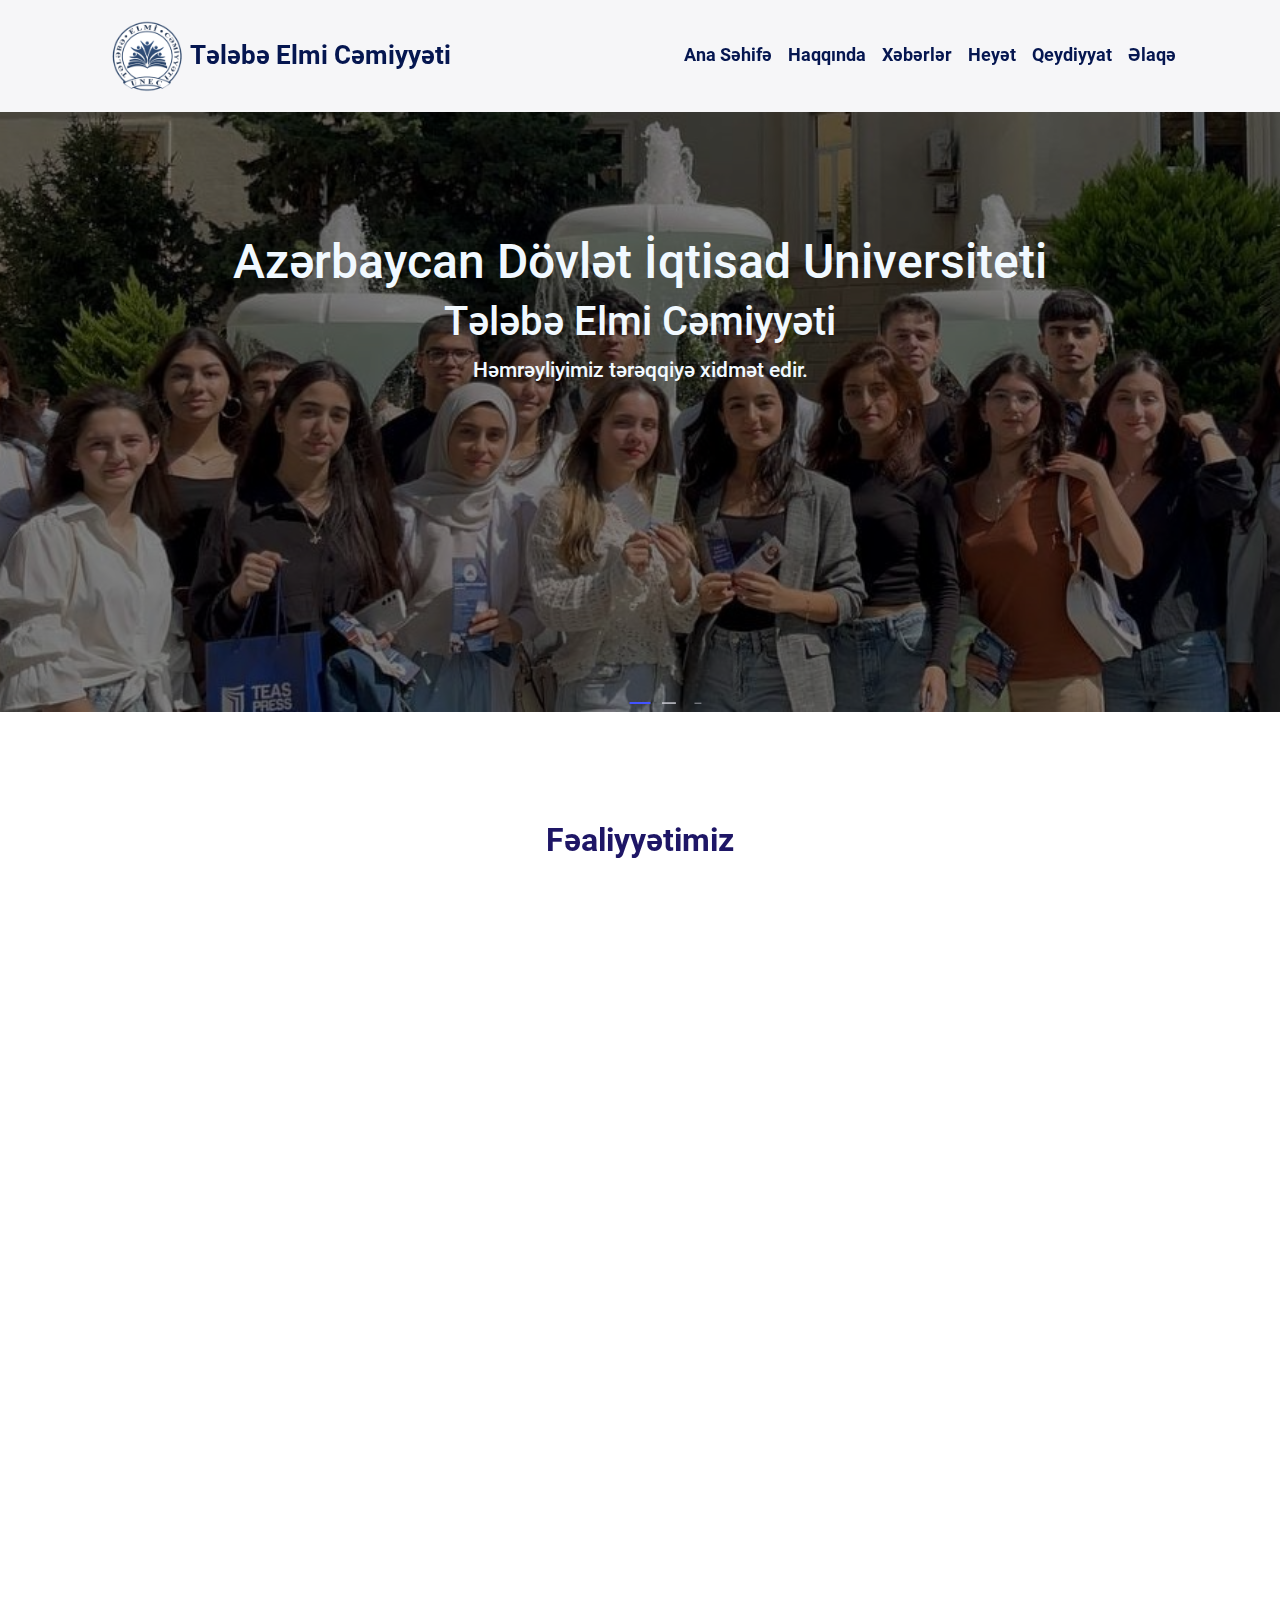
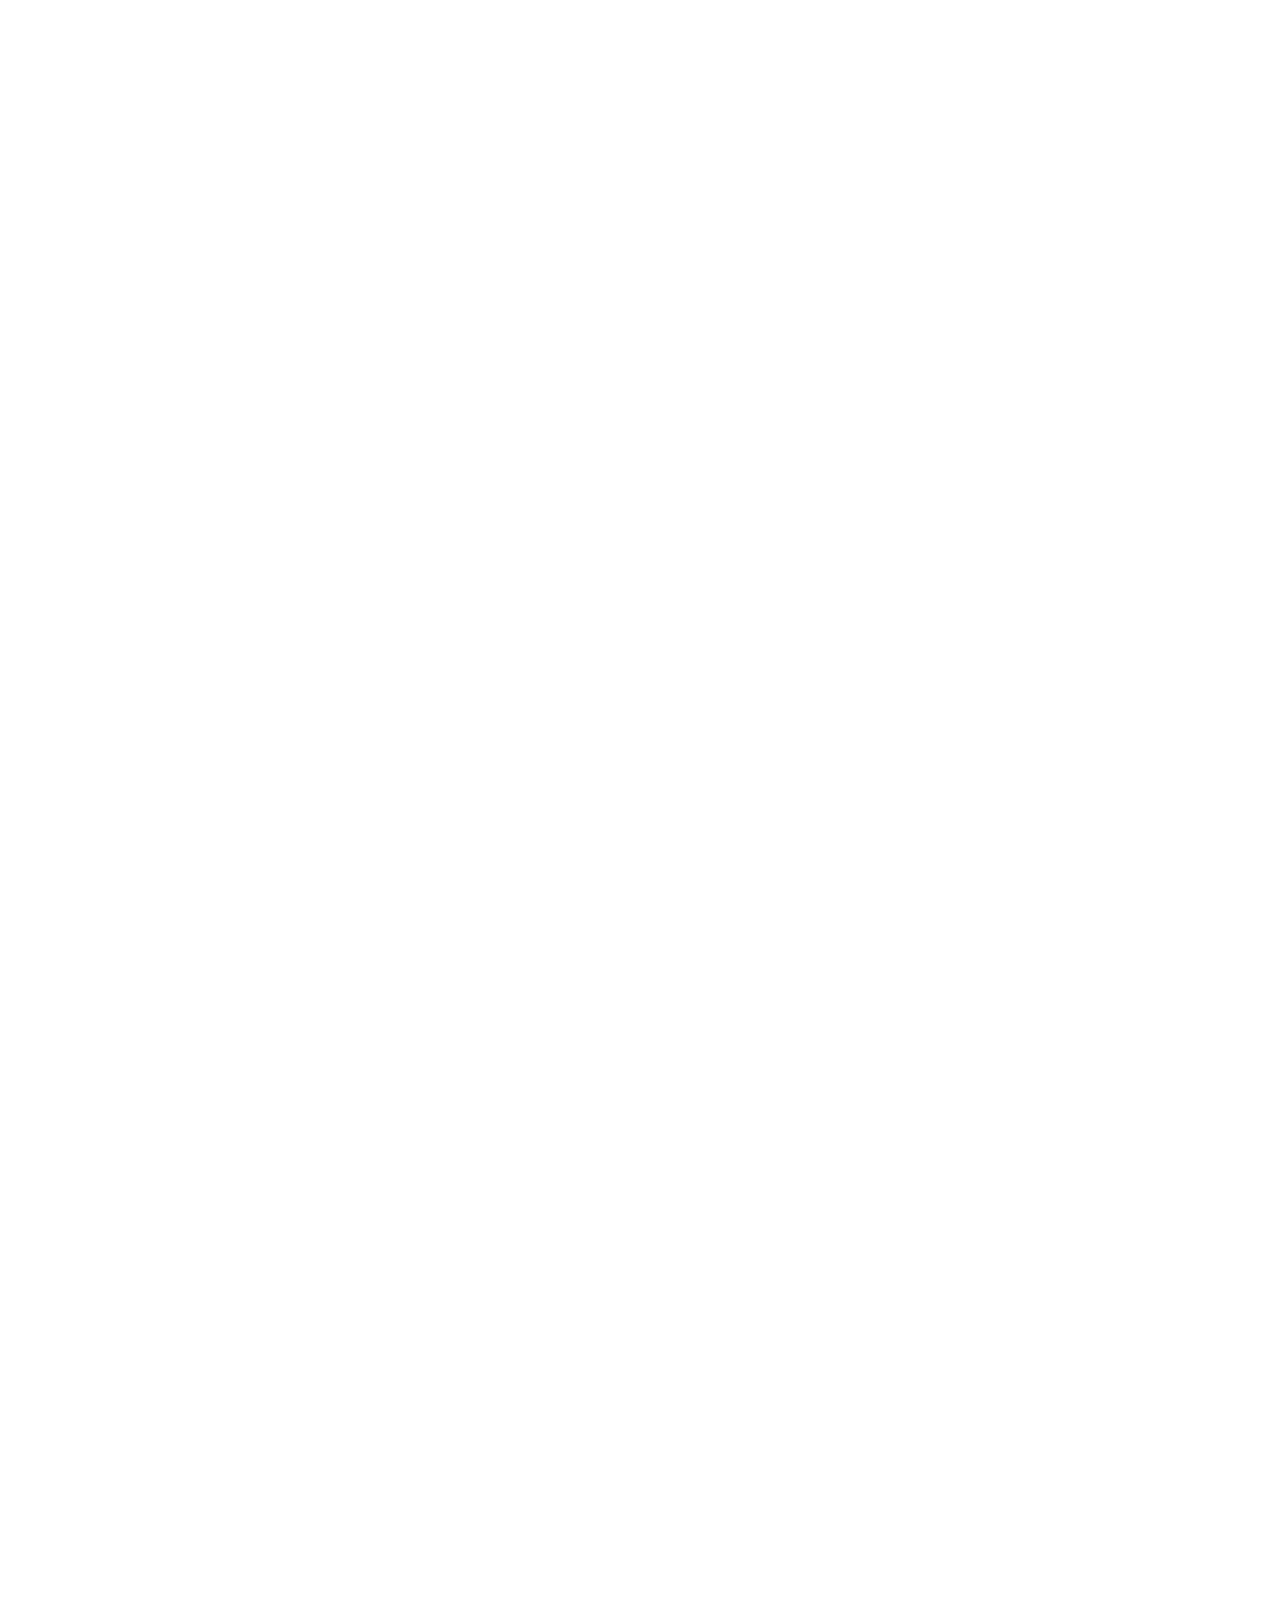
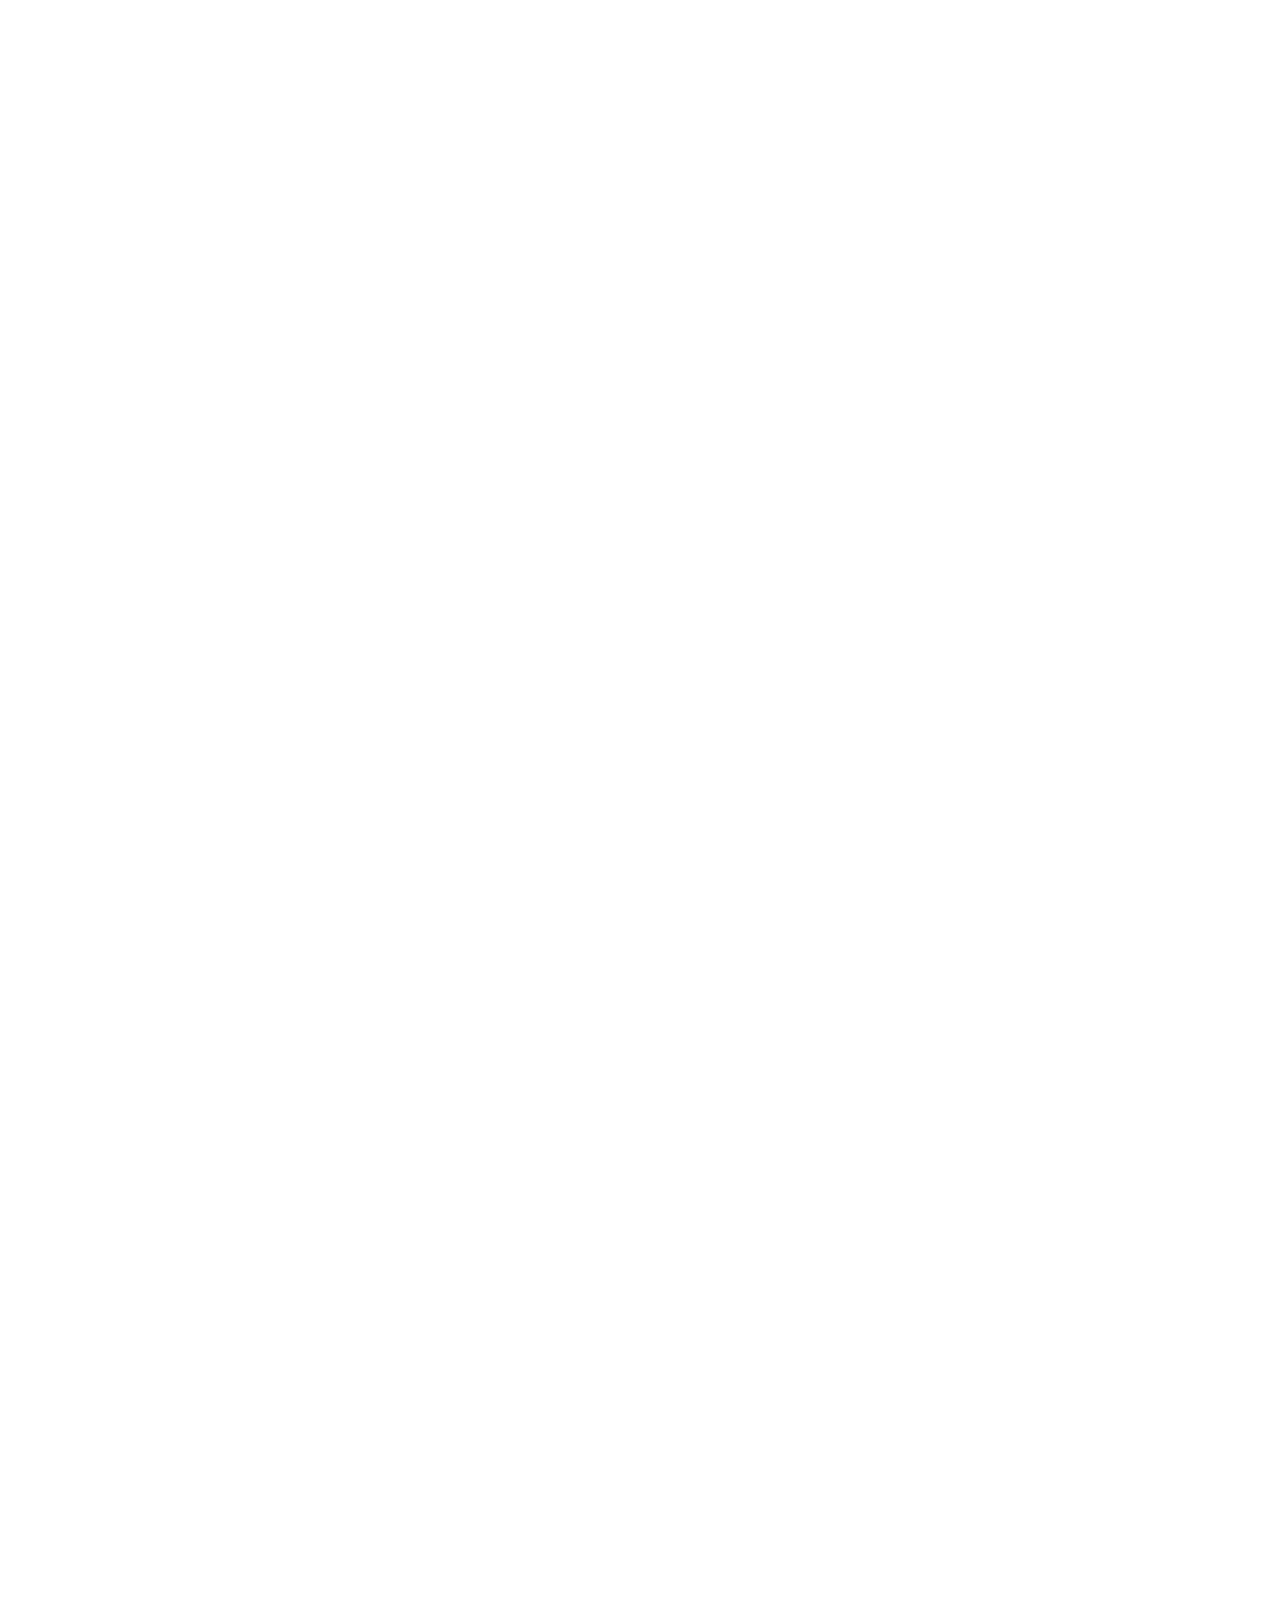
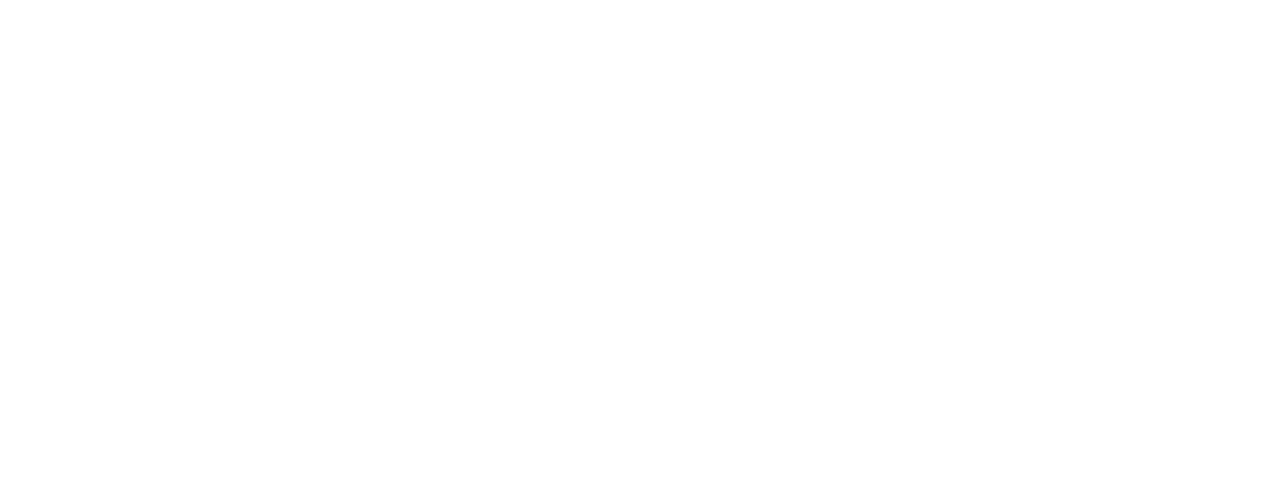
<file: index.html>
<!DOCTYPE html>
<html lang="en">

<head>
    <meta charset="UTF-8">
    <meta name="viewport" content="width=device-width, initial-scale=1.0">
    <title>Tələbə Elmi Cəmiyyəti</title>
    <link rel="shortcut icon" href="assets/images/TEC logo.png" type="image/x-icon">
    <link rel="stylesheet" href="assets/src/swiper-bundle.min.css">
    <link rel="stylesheet" href="assets/css/reset.css">
    <link rel="stylesheet" href="assets/css/fonts.css">
    <link rel="stylesheet" href="assets/scss/styles.css">

</head>

<body>

    <!-- section header start -->
    <section class="header">
        <div class="logo">
            <div class="image"><img src="assets/images/TEC logo.png" alt=""></div>
            <div class="logo-item">Tələbə Elmi Cəmiyyəti</div>
        </div>
        <nav>
            <div class="navbar">
                <ul class="links">
                    <li class="link"><a href="index.html">Ana Səhifə</a></li>
                    <li class="link"><a href="about.html">Haqqında</a></li>
                    <li class="link"><a href="news.html">Xəbərlər</a></li>
                    <li class="link"><a href="staff.html">Heyət</a></li>
                    <li class="link"><a href="register.html">Qeydiyyat</a></li>
                    <li class="link"><a href="contact.html">Əlaqə</a></li>
                </ul>
                <div class="nav-close"><i class="fa-solid fa-xmark"></i></div>
            </div>
        </nav>

        <div class="nav-menu"><i class="fa-solid fa-bars"></i></div>
        <!-- <div class="light-dark-toogle">
            <i onclick="myFunction(this)" class="fa-regular fa-sun"></i>
            
        </div> -->
    </section>
    <!-- section header end -->

    <!-- section carusel start -->
    <div class="swiper-element">
        <div class="swiper mySwiper">
            <div class="swiper-wrapper">
                <div class="swiper-slide"><img src="assets/images/swiper-background images/background1.jpg" alt="">
                    <div class="university-name">
                        <h1>Azərbaycan Dövlət İqtisad Universiteti</h1>
                        <span>Tələbə Elmi Cəmiyyəti</span>
                        <p class="motto">Həmrəyliyimiz tərəqqiyə xidmət edir.</p>


                    </div>
                </div>
                <div class="swiper-slide"><img src="assets/images/swiper-background images/background7.jpg" alt="">
                    <div class="home-about">
                        <p class="content">
                            Tələbə Elmi Cəmiyyəti tələbələrin elmi-tədqiqat və elmi-praktiki İşinin təşkili və
                            koordinasiyası üçün yaradılmış və öz fəaliyyətini alim və müəllimlərin iştirakı ilə həyata
                            keçirən tələbə birliyidir
                        </p>
                    </div>
                </div>
                <div class="swiper-slide"><img src="assets/images/swiper-background images/background4.jpg" alt="">
                    <div class="home-join">
                        <p class="content">
                            Əgər sizdə həm əylənmək həm də tələbəlik dövrünüzə rəng qatmaq istəyirsizsə bizə qoşulun
                        </p>
                        <div class="button-home"><a href="register.html">Qeydiyyat</a></div>
                    </div>
                </div>

            </div>
            <div class="swiper-pagination"></div>
        </div>
    </div>
    <!-- section carusel end -->
    <!-- section activity start -->
    <section class="activity">
        <div class="activity-section">
            <div class="title">Fəaliyyətimiz</div>
            <div class="activity-content">
                <div class="images-item">
                    <div class="images">
                        <div class="image"><img src="assets/images/activity-images/fealiyyetimiz7.jpg" alt=""></div>
                        <div class="image"><img src="assets/images/activity-images/fealiyyetimiz6.jpg" alt=""></div>
                        <div class="image"><img src="assets/images/activity-images/fealiyyetimiz9.jpg" alt=""></div>
                        <div class="image"><img src="assets/images/activity-images/fealiyyetimiz2.jpg" alt=""></div>
                        <div class="image"><img src="assets/images/activity-images/fealiyyetimiz10.jpeg" alt=""></div>
                        <div class="image"><img src="assets/images/activity-images/fealiyyetimiz3.jpg" alt=""></div>
                        <div class="image"><img src="assets/images/activity-images/fealiyyetimiz4.jpg" alt=""></div>
                        <div class="image"><img src="assets/images/activity-images/fealiyyetimiz5.jpg" alt=""></div>
                        <div class="image"><img src="assets/images/activity-images/fealiyyetimiz8.jpg" alt=""></div>
                    </div>
                </div>
                <div class="activity-content-items">
                    <div class="content-items">
                        <div class="content-item-title">
                            <h2>
                                TEC fəaliyyətini aşağıdakı formalarda həyata keçirir:
                            </h2>
                        </div>
                        <div class="content-item">
                            <p>Dövlət, ictimai və beynəlxalq təşkilatlarla, elm nümayəndələri ilə əməkdaşlıq; </p>
                        </div>
                        <div class="content-item">
                            <p>İqtisadiyyatın ayrı-ayrı bölmələri üzrə intellektual və işgüzar oyunlar; </p>
                        </div>
                        <div class="content-item">
                            <p> Treninqlər və seminarlar; </p>
                        </div>
                        <div class="content-item">
                            <p> Elmi mövzular üzrə diskussiyalar və cəmiyyətin aktual inkişaf məsələlərinin müzakirəsi;
                            </p>
                        </div>
                        <div class="content-item">
                            <p> Elmi konfransların, simpoziumların, dəyirmi masaların, işgüzar oyunların keçirilməsi;
                            </p>
                        </div>
                    </div>
                </div>

            </div>
        </div>
    </section>
    <!-- section activity start -->
    <!-- section project start -->
    <section class="project">
        <h1 class="title">Layihələrimiz</h1>
        <div class="project__items">

            <div class="project__item">
                <div class="image"><img src="assets/images/project-management (1).png" alt=""></div>
                <div class="project__item__title">
                    Science Slam
                </div>
                <div class="project__item__content">
                    <p><a href="project.html">Ətraflı...</a></p>

                </div>
            </div>
            <div class="project__item">
                <div class="image"><img src="assets/images/project-management (1).png" alt=""></div>
                <div class="project__item__title">
                    Tələbə Elmi Jurnalı
                </div>
                <div class="project__item__content">
                    <p><a href="project.html">Ətraflı...</a></p>

                </div>
            </div>
            <div class="project__item">
                <div class="image"><img src="assets/images/project-management (1).png" alt=""></div>
                <div class="project__item__title">
                    5sual, 1 kitab
                </div>
                <div class="project__item__content">
                    <p><a href="project.html">Ətraflı...</a></p>

                </div>
            </div>
            <div class="project__item">
                <div class="image"><img src="assets/images/project-management (1).png" alt=""></div>
                <div class="project__item__title">
                    Virtual layihələr
                </div>
                <div class="project__item__content">
                    <p><a href="project.html">Ətraflı...</a></p>

                </div>
            </div>
            <div class="project__item">
                <div class="image"><img src="assets/images/project-management (1).png" alt=""></div>
                <div class="project__item__title">
                    Masterklass
                </div>
                <div class="project__item__content">
                    <p><a href="project.html">Ətraflı...</a></p>

                </div>
            </div>

            <div class="project__item">
                <div class="image"><img src="assets/images/project-management (1).png" alt=""></div>
                <div class="project__item__title">
                    Ekspertindən öyrən
                </div>
                <div class="project__item__content">
                    <p><a href="project.html">Ətraflı...</a></p>

                </div>
            </div>
            <div class="project__item">
                <div class="image"><img src="assets/images/project-management (1).png" alt=""></div>
                <div class="project__item__title">
                    Group of twenty
                </div>
                <div class="project__item__content">
                    <p><a href="project.html">Ətraflı...</a></p>

                </div>
            </div>
            <div class="project__item">
                <div class="image"><img src="assets/images/project-management (1).png" alt=""></div>
                <div class="project__item__title">
                    Radio TEC
                </div>
                <div class="project__item__content">
                    <p><a href="project.html">Ətraflı...</a></p>

                </div>
            </div>
        </div>
    </section>
    <!-- section project end -->
    <!-- section structure start -->
    <section class="structure">
        <div class="content-item-title">
            <h2>
                Tələbə Elmi Cəmiyyətinin strukturu:
            </h2>
        </div>
        <div class="structure-items">
            <div class="content-items">
                <div class="content-item">
                    <span class="content">Sədr</span>
                </div>
                <div class="divider"><span></span>
                    <i class="fa-solid fa-chevron-down"></i>
                </div>
                <div class="content-item">
                    <span class="content">Sədr müavini</span>
                </div>
                <div class="divider"><span></span> <i class="fa-solid fa-chevron-down"></i></div>
                <div class="content-item">
                    <span class="content">Fakültələr üzrə sədrlər</span>
                </div>
                <div class="divider"><span></span> <i class="fa-solid fa-chevron-down"></i></div>
                <div class="content-item">
                    <span class="content ">Departament direktorları</span>
                    <div class="divider-departament"><span></span>
                        <i class="fa-solid fa-chevron-right"></i>
                    </div>
                    <div class="departament-items">
                        <div class="departament-item">
                            <div class="content">
                                İnformasiya texnologiyaları departamenti
                            </div>
                        </div>
                        <div class="departament-item">
                            <div class="content">
                                Beynəlxalq əlaqələr departamenti
                            </div>
                        </div>
                        <div class="departament-item">
                            <div class="content">
                                Layihələr departamenti
                            </div>
                        </div>
                        <div class="departament-item">
                            <div class="content">
                                İctimaiyyətlə əlaqələr departamenti
                            </div>
                        </div>
                        <div class="departament-item">
                            <div class="content">
                                İnsan resursları departamenti
                            </div>
                        </div>
                        <div class="departament-item">
                            <div class="content">
                                Təlim departamenti
                            </div>
                        </div>
                    </div>
                </div>
                <div class="divider"><span></span> <i class="fa-solid fa-chevron-down"></i></div>
                <div class="content-item">
                    <span class="content">Katib</span>
                </div>
                <div class="divider"><span></span> <i class="fa-solid fa-chevron-down"></i></div>
                <div class="content-item">
                    <span class="content">Kafedra elmi-dərnəkləri üzrə koordinator</span>
                </div>
            </div>
        </div>
    </section>
    <!-- section structure end -->
    <!-- section event start -->
    <section class="event">
        <div class="images">
            <img src="assets/images/backdround10.jpg" alt="">
            <div class="event-score-items">
                <div class="event-score-item">
                    <h5>Layihələr</h5>
                    <span id="project-score" class="count" data-count="10">10+</span>
                </div>
                <div class="event-score-item">
                    <h5>Təlimlər</h5>
                    <span id="project-score" class="count" data-count="50">50+</span>
                </div>
                <div class="event-score-item">
                    <h5>İştirakçılar</h5>
                    <span id="project-score" class="count" data-count="500">500+</span>
                </div>
                <div class="event-score-item">
                    <h5>Tədbirlər</h5>
                    <span id="project-score" class="count" data-count="200">200+</span>
                </div>
            </div>
        </div>
    </section>
    <!-- section event end -->
    <!-- section event start -->
    <section class="partners" data-aos="fade-up">
        <h1 class="title">Partnyorlarımız</h1>
        <div class="partners-items">

            <div class="partners-item">
                <div class="content">
                    <img src="assets/images/partners image/teas_press_logo.png" alt="">
                </div>
            </div>
            <div class="partners-item">
                <button class="content">
                    <img class="magu-img" src="assets/images/partners image/20230322_181119_0000.png" alt="">
                </button>
            </div>
            <div class="partners-item">
                <button class="content">
                    <img src="assets/images/partners image/image-removebg-preview (1) (1).png" alt="">
                </button>
            </div>
            <div class="partners-item">
                <button class="content">
                    <img src="assets/images/partners image/logo.png" alt="">
                </button>
            </div>
            <div class="partners-item">
                <button class="content">
                    <img src="assets/images/partners image/ArtCity-removebg-preview.png" alt="">
                </button>
            </div>

        </div>


    </section>
    <!-- section event end -->

    <!-- section footer start -->
    <footer>
        <h2 class="footer-item">
            Uğura gedən yol UNEC TEC-dən keçir!
        </h2>
        <div class="footer-section">
            <div class="section-footer-items">
                <div class="logo">
                    <a href="https://unec.edu.az/" target="_blank" class="image"><img
                            src="assets/images/UNEC-logo-ENG--293x300.png" alt=""></a>
                </div>

            </div>

            <div class="section-footer-items">
                <div class="section-footer-item">
                    <span>Bizi sosial şəbəkələrdən izləyin</span>
                </div>

                <ul class="section-footer-link-item">
                    <li class="footer-item">
                        <a href="https://chat.whatsapp.com/BKKj8LapIKSDHZmcGpKFyR"> <i
                                class=" fa-brands fa-whatsapp"></i></a>
                    </li>
                    <li class="footer-item">
                        <a href="https://www.instagram.com/unec.tec/"> <i class="fa-brands fa-instagram"></i>
                        </a>
                    </li>
                    <li class="footer-item">
                        <a href="https://www.facebook.com/unec.tec/"> <i class="fa-brands fa-facebook-f"></i></a>
                    </li>

                </ul>
            </div>

            <div class="section-footer-items">
                <div class="section-footer-item">
                    <span>Bizimlə əlaqə qurun</span>
                </div>

                <ul class="section-footer-contact-item">
                    <div class="contact-items">
                        <li class="footer-item">
                            <i class="fas fa-solid fa-location-dot"></i>
                            <a href=""> <span>II Tədris
                                    binası 106-cı otaq</span></a>
                        </li>
                        <li class="footer-item">
                            <i class="fas fa-solid fa-phone"></i>
                            <a href=""> <span>+994-10-513-19-66</span></a>
                        </li>
                        <li class="footer-item">
                            <i class="fa-regular fa-paper-plane"></i>
                            <a href="mailTo:unec.tec@gmail.com">unec.tec@gmail.com</a>
                        </li>
                    </div>

                </ul>
            </div>
        </div>


    </footer>
    <!-- section footer end -->
    <script src="assets/src/swiper-bundle.min.js"></script>
    <script src="assets/src/jquery.min.js"></script>
    <script src="assets/src/font.js"></script>
    <script src="assets/js/app.js"></script>

</body>

</html>
</file>
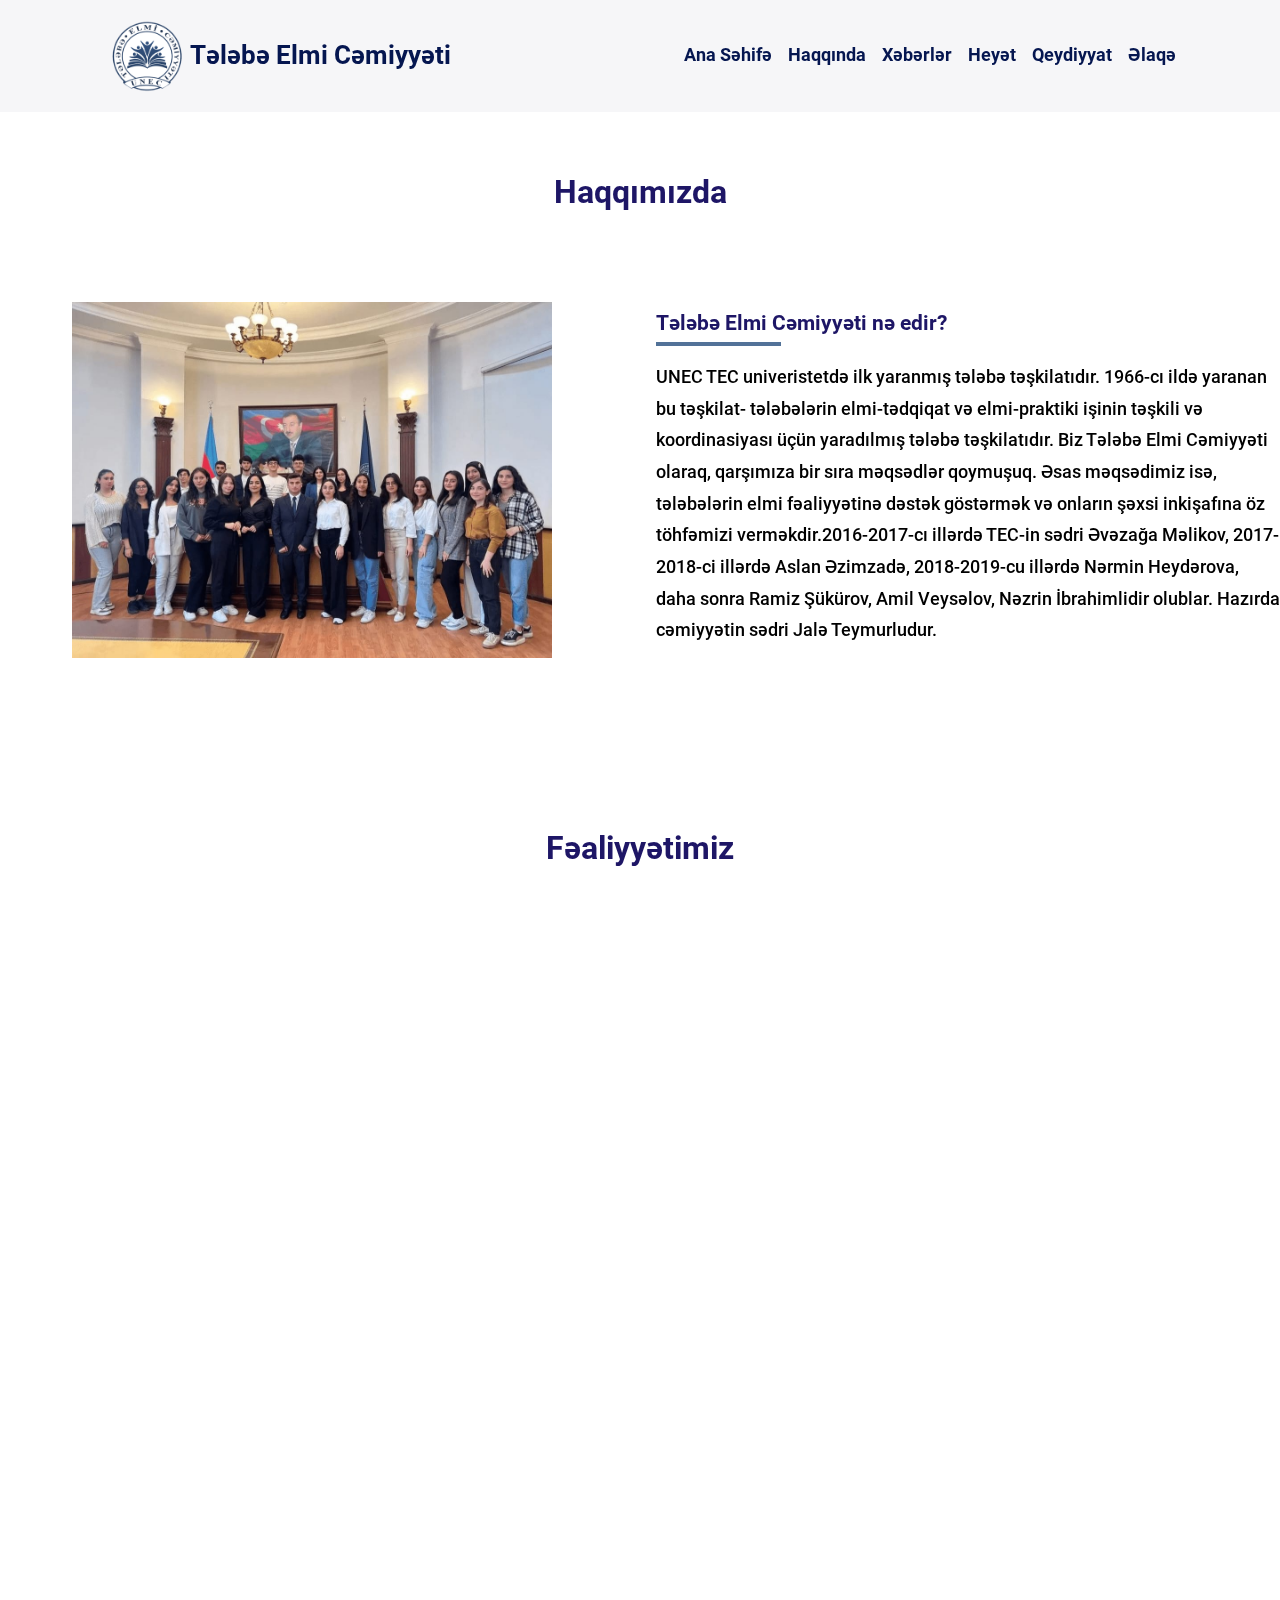
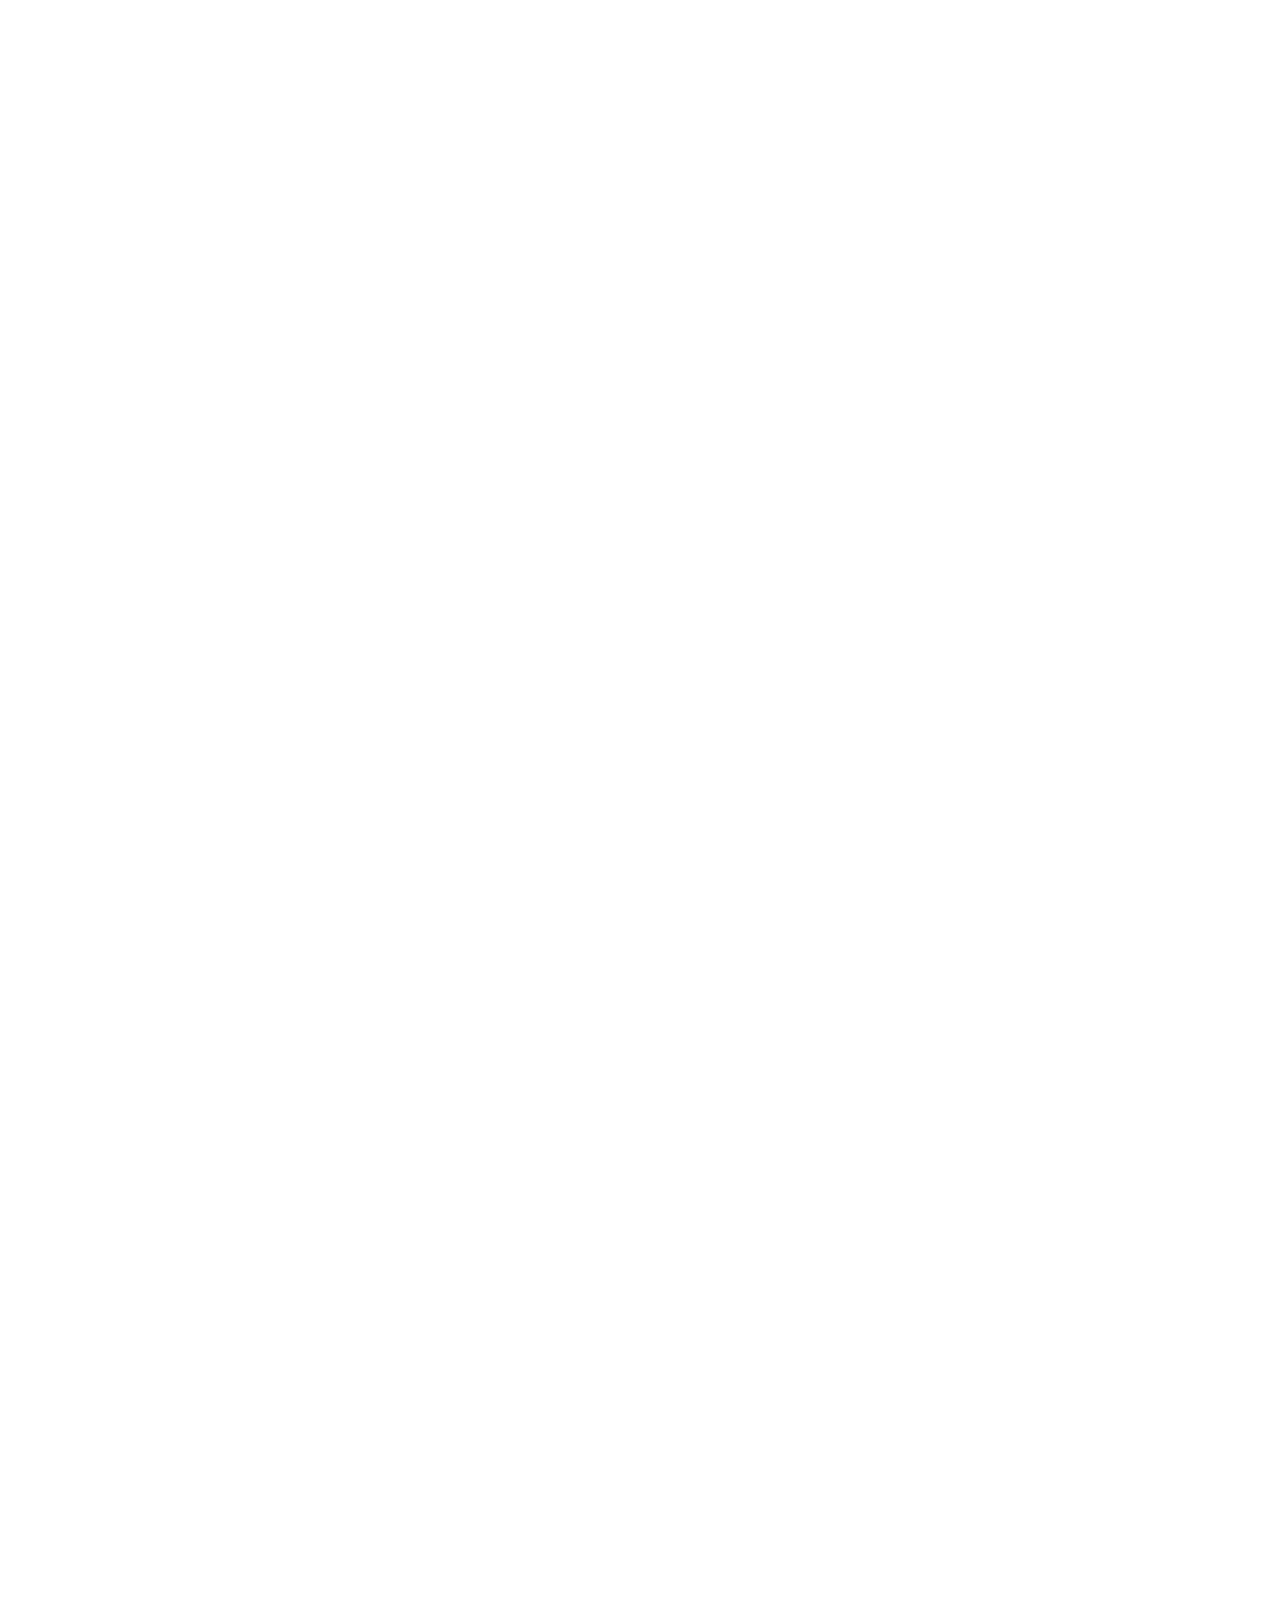
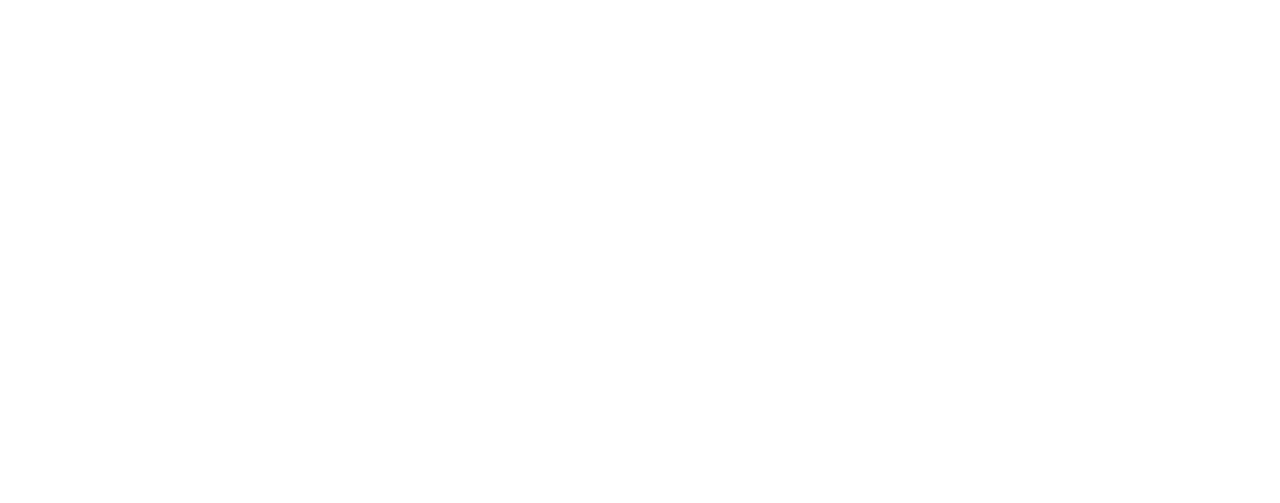
<file: about.html>
<!DOCTYPE html>
<html lang="en">

<head>
    <meta charset="UTF-8">
    <meta name="viewport" content="width=device-width, initial-scale=1.0">
    <title>Tələbə Elmi Cəmiyyəti</title>
    <link rel="shortcut icon" href="assets/images/TEC logo.png" type="image/x-icon">
    <!-- <link rel="stylesheet" href="assets/src/bootstrap.min.css"> -->
    <link rel="stylesheet" href="assets/src/swiper-bundle.min.css">
    <link rel="stylesheet" href="assets/css/reset.css">
    <link rel="stylesheet" href="assets/css/fonts.css">
    <link rel="stylesheet" href="assets/scss/styles.css">
</head>

<body>
    <!-- section header start -->
    <section class="header">
        <div class="logo">
            <div class="image"><img src="assets/images/TEC logo.png" alt=""></div>
            <div class="logo-item">Tələbə Elmi Cəmiyyəti</div>
        </div>
        <nav>
            <div class="navbar">
                <ul class="links">
                    <li class="link"><a href="index.html">Ana Səhifə</a></li>
                    <li class="link"><a href="about.html">Haqqında</a></li>
                    <li class="link"><a href="news.html">Xəbərlər</a></li>
                    <li class="link"><a href="staff.html">Heyət</a></li>
                    <li class="link"><a href="register.html">Qeydiyyat</a></li>
                    <li class="link"><a href="contact.html">Əlaqə</a></li>
                </ul>
                <div class="nav-close"><i class="fa-solid fa-xmark"></i></div>
            </div>
        </nav>

        <div class="nav-menu"><i class="fa-solid fa-bars"></i></div>

    </section>
    <!-- section header end -->

    <div class="title">Haqqımızda</div>
    <!-- section about  start -->
    <section class="about">

        <div class="about-content">
            <div class="about-image">
                <img src="assets/images/58c48282-9e97-4dd9-b85a-e79e8be953fd.jpg" alt="">
            </div>
            <div class="about-content-item">
                <p class="about-content-heading">
                    Tələbə Elmi Cəmiyyəti nə edir?
                </p>
                <div class="elementor-divider">
                    <span class="elementor-divider-seperator"></span>
                </div>
                <p class="content">
                    UNEC TEC univeristetdə ilk yaranmış tələbə təşkilatıdır. 1966-cı ildə yaranan bu təşkilat-
                    tələbələrin elmi-tədqiqat və elmi-praktiki işinin təşkili və koordinasiyası üçün yaradılmış tələbə
                    təşkilatıdır. Biz Tələbə Elmi Cəmiyyəti olaraq, qarşımıza bir sıra məqsədlər qoymuşuq. Əsas
                    məqsədimiz isə, tələbələrin elmi fəaliyyətinə dəstək göstərmək və onların şəxsi inkişafına öz
                    töhfəmizi verməkdir.2016-2017-cı illərdə TEC-in sədri Əvəzağa Məlikov, 2017-2018-ci illərdə Aslan
                    Əzimzadə, 2018-2019-cu illərdə Nərmin Heydərova, daha sonra Ramiz Şükürov, Amil Veysəlov, Nəzrin
                    İbrahimlidir olublar. Hazırda cəmiyyətin sədri Jalə Teymurludur.
                </p>
            </div>
        </div>
    </section>
    <!-- section about  end -->
    <!-- section activity start -->
    <section class="activity">
        <div class="activity-section">
            <div class="title">Fəaliyyətimiz</div>
            <div class="activity-content">
                <div class="images-item">
                    <div class="images">
                        <div class="image"><img src="assets/images/activity-images/fealiyyetimiz7.jpg" alt=""></div>
                        <div class="image"><img src="assets/images/activity-images/fealiyyetimiz6.jpg" alt=""></div>
                        <div class="image"><img src="assets/images/activity-images/fealiyyetimiz9.jpg" alt=""></div>
                        <div class="image"><img src="assets/images/activity-images/fealiyyetimiz2.jpg" alt=""></div>
                        <div class="image"><img src="assets/images/activity-images/fealiyyetimiz10.jpeg" alt=""></div>
                        <div class="image"><img src="assets/images/activity-images/fealiyyetimiz3.jpg" alt=""></div>
                        <div class="image"><img src="assets/images/activity-images/fealiyyetimiz4.jpg" alt=""></div>
                        <div class="image"><img src="assets/images/activity-images/fealiyyetimiz5.jpg" alt=""></div>
                        <div class="image"><img src="assets/images/activity-images/fealiyyetimiz8.jpg" alt=""></div>
                    </div>
                </div>
                <div class="activity-content-items">
                    <div class="content-items">
                        <div class="content-item-title">
                            <h2>
                                TEC fəaliyyətini aşağıdakı formalarda həyata keçirir:
                            </h2>
                        </div>
                        <div class="content-item">
                            <p>Dövlət, ictimai və beynəlxalq təşkilatlarla, elm nümayəndələri ilə əməkdaşlıq; </p>
                        </div>
                        <div class="content-item">
                            <p>İqtisadiyyatın ayrı-ayrı bölmələri üzrə intellektual və işgüzar oyunlar; </p>
                        </div>
                        <div class="content-item">
                            <p> Treninqlər və seminarlar; </p>
                        </div>
                        <div class="content-item">
                            <p> Elmi mövzular üzrə diskussiyalar və cəmiyyətin aktual inkişaf məsələlərinin müzakirəsi;
                            </p>
                        </div>
                        <div class="content-item">
                            <p> Elmi konfransların, simpoziumların, dəyirmi masaların, işgüzar oyunların keçirilməsi;
                            </p>
                        </div>
                    </div>
                </div>

            </div>
        </div>
    </section>
    <!-- section activity end -->
    <!-- section event start -->
    <section class="event">
        <div class="images">
            <img src="assets/images/backdround10.jpg" alt="">
            <div class="event-score-items">
                <div class="event-score-item">
                    <h5>Layihələr</h5>
                    <span id="project-score" class="count" data-count="10">10+</span>
                </div>
                <div class="event-score-item">
                    <h5>Təlimlər</h5>
                    <span id="project-score" class="count" data-count="50">50+</span>
                </div>
                <div class="event-score-item">
                    <h5>İştirakçılar</h5>
                    <span id="project-score" class="count" data-count="500">500+</span>
                </div>
                <div class="event-score-item">
                    <h5>Tədbirlər</h5>
                    <span id="project-score" class="count" data-count="200">200+</span>
                </div>
            </div>
        </div>
    </section>
    <!-- section event end -->
    <!-- section partners start -->

    <section class="partners">
        <h1 class="title">Partnyorlarımız</h1>
        <div class="partners-items">
            <div class="partners-item">
                <div class="content">
                    <img src="assets/images/partners image/teas_press_logo.svg" alt="">
                </div>
            </div>
            <div class="partners-item">
                <button class="content">
                    <img class="magu-img" src="assets/images/partners image/20230322_181119_0000.png" alt="">
                </button>
            </div>
            <div class="partners-item">
                <button class="content">
                    <img src="assets/images/partners image/image-removebg-preview (1) (1).png" alt="">
                </button>
            </div>
            <div class="partners-item">
                <button class="content">
                    <img src="assets/images/partners image/logo.png" alt="">
                </button>
            </div>
            <div class="partners-item">
                <button class="content">
                    <img src="assets/images/partners image/ArtCity-removebg-preview.png" alt="">
                </button>
            </div>

        </div>


    </section>
    <!-- section partners end -->

    <!-- section footer start -->
    <footer>
        <h2 class="footer-item">
            Uğura gedən yol UNEC TEC-dən keçir!
        </h2>
        <div class="footer-section">
            <div class="section-footer-items">
                <div class="logo">
                    <a href="https://unec.edu.az/" target="_blank" class="image"><img
                            src="assets/images/UNEC-logo-ENG--293x300.png" alt=""></a>
                    <!-- <div class="logo-item">Tələbə Elmi Cəmiyyəti</div> -->
                </div>

            </div>

            <div class="section-footer-items">
                <div class="section-footer-item">
                    <span>Bizi sosial şəbəkələrdən izləyin</span>
                </div>

                <ul class="section-footer-link-item">
                    <li class="footer-item">
                        <a href="https://chat.whatsapp.com/BKKj8LapIKSDHZmcGpKFyR"> <i
                                class="fa-brands fa-whatsapp"></i></a>
                    </li>
                    <li class="footer-item">
                        <a href="https://www.instagram.com/unec.tec/"> <i class="fa-brands fa-instagram"></i>
                        </a>
                    </li>
                    <li class="footer-item">
                        <a href="https://www.facebook.com/unec.tec/"> <i class="fa-brands fa-facebook-f"></i></a>
                    </li>

                </ul>
            </div>

            <div class="section-footer-items">
                <div class="section-footer-item">
                    <span>Bizimlə əlaqə qurun</span>
                </div>

                <ul class="section-footer-contact-item">
                    <div class="contact-items">
                        <li class="footer-item">
                            <i class="fa-solid fa-location-dot"></i>
                            <a href=""> <span>II Tədris
                                    binası 106-cı otaq</span></a>
                        </li>
                        <li class="footer-item">
                            <i class="fa-solid fa-phone"></i>
                            <a href=""> <span>+994-10-513-19-66</span></a>
                        </li>
                        <li class="footer-item">
                            <i class="fa-regular fa-paper-plane"></i>
                            <a href="mailTo:unec.tec@gmail.com">unec.tec@gmail.com</a>
                        </li>
                    </div>

                </ul>
            </div>
        </div>


    </footer>
    <!-- section footer end -->

    <script src="assets/src/swiper-bundle.min.js"></script>
    <script src="assets/src/jquery.min.js"></script>
    <script src="assets/src/font.js"></script>
    <script src="assets/js/app.js"></script>
</body>

</html>
</file>
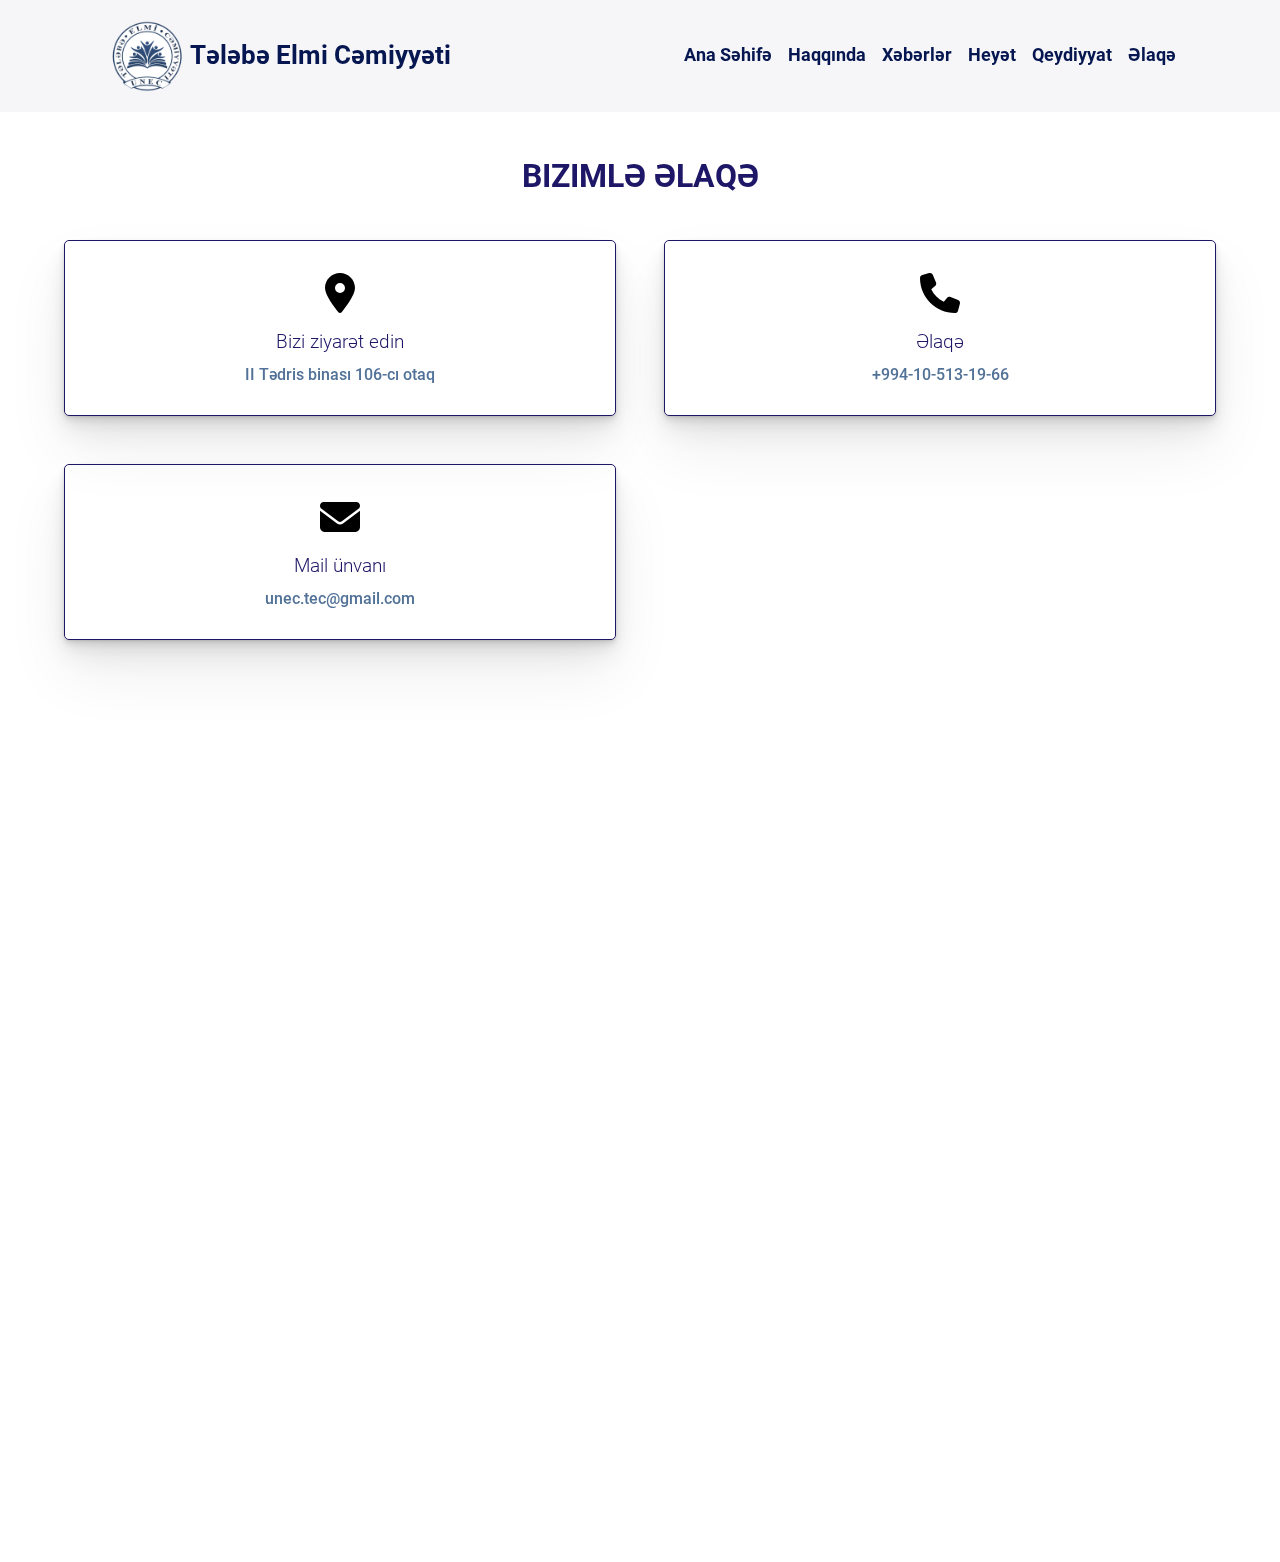
<file: contact.html>
<!DOCTYPE html>
<html lang="en">

<head>
    <meta charset="UTF-8">
    <meta name="viewport" content="width=device-width, initial-scale=1.0">
    <title>Tələbə Elmi Cəmiyyəti</title>
    <link rel="shortcut icon" href="assets/images/TEC logo.png" type="image/x-icon">
    <!-- <link rel="stylesheet" href="assets/src/bootstrap.min.css"> -->
    <link rel="stylesheet" href="assets/src/swiper-bundle.min.css">
    <link rel="stylesheet" href="assets/css/reset.css">
    <link rel="stylesheet" href="assets/css/fonts.css">
    <link rel="stylesheet" href="assets/scss/styles.css">
</head>

<body>
    <!-- section header start -->
    <section class="header">
        <div class="logo">
            <div class="image"><img src="assets/images/TEC logo.png" alt=""></div>
            <div class="logo-item">Tələbə Elmi Cəmiyyəti</div>
        </div>
        <nav>
            <div class="navbar">
                <ul class="links">
                    <li class="link"><a href="index.html">Ana Səhifə</a></li>
                    <li class="link"><a href="about.html">Haqqında</a></li>
                    <li class="link"><a href="news.html">Xəbərlər</a></li>
                    <li class="link"><a href="staff.html">Heyət</a></li>
                    <li class="link"><a href="register.html">Qeydiyyat</a></li>
                    <li class="link"><a href="contact.html">Əlaqə</a></li>
                </ul>
                <div class="nav-close"><i class="fa-solid fa-xmark"></i></div>
            </div>
        </nav>

        <div class="nav-menu"><i class="fa-solid fa-bars"></i></div>
        <!-- <div class="light-dark-toogle">
            <i onclick="myFunction(this)" class="fa-regular fa-sun"></i>
            
        </div> -->
    </section>
    <!-- section header end -->
    <!-- section contact start -->
    <section class="contact-section">
        <h1 class="title">BIZIMLƏ ƏLAQƏ</h1>
        <div class="contact-information">
            <div class="location">
                <div class="location-icon">
                    <svg xmlns="http://www.w3.org/2000/svg" height="1em"
                        viewBox="0 0 384 512"><!--! Font Awesome Free 6.4.2 by @fontawesome - https://fontawesome.com License - https://fontawesome.com/license (Commercial License) Copyright 2023 Fonticons, Inc. -->
                        <path
                            d="M215.7 499.2C267 435 384 279.4 384 192C384 86 298 0 192 0S0 86 0 192c0 87.4 117 243 168.3 307.2c12.3 15.3 35.1 15.3 47.4 0zM192 128a64 64 0 1 1 0 128 64 64 0 1 1 0-128z" />
                    </svg>
                </div>
                <span class="location-header">Bizi ziyarət edin
                </span>
                <span class="location-adress">II Tədris binası 106-cı otaq</span>
            </div>
            <div class="location">
                <div class="location-icon">
                    <svg xmlns="http://www.w3.org/2000/svg" height="1em"
                        viewBox="0 0 512 512"><!--! Font Awesome Free 6.4.2 by @fontawesome - https://fontawesome.com License - https://fontawesome.com/license (Commercial License) Copyright 2023 Fonticons, Inc. -->
                        <path
                            d="M164.9 24.6c-7.7-18.6-28-28.5-47.4-23.2l-88 24C12.1 30.2 0 46 0 64C0 311.4 200.6 512 448 512c18 0 33.8-12.1 38.6-29.5l24-88c5.3-19.4-4.6-39.7-23.2-47.4l-96-40c-16.3-6.8-35.2-2.1-46.3 11.6L304.7 368C234.3 334.7 177.3 277.7 144 207.3L193.3 167c13.7-11.2 18.4-30 11.6-46.3l-40-96z" />
                    </svg>
                </div>
                <span class="location-header">Əlaqə
                </span>
                <span class="location-adress"><a href="">+994-10-513-19-66</a></span>
            </div>
            <div class="location">
                <div class="location-icon">
                    <svg xmlns="http://www.w3.org/2000/svg" height="1em"
                        viewBox="0 0 512 512"><!--! Font Awesome Free 6.4.2 by @fontawesome - https://fontawesome.com License - https://fontawesome.com/license (Commercial License) Copyright 2023 Fonticons, Inc. -->
                        <path
                            d="M48 64C21.5 64 0 85.5 0 112c0 15.1 7.1 29.3 19.2 38.4L236.8 313.6c11.4 8.5 27 8.5 38.4 0L492.8 150.4c12.1-9.1 19.2-23.3 19.2-38.4c0-26.5-21.5-48-48-48H48zM0 176V384c0 35.3 28.7 64 64 64H448c35.3 0 64-28.7 64-64V176L294.4 339.2c-22.8 17.1-54 17.1-76.8 0L0 176z" />
                    </svg>
                </div>
                <span class="location-header">Mail ünvanı
                </span>
                <span class="location-adress"><a href="mailTo:unec.tec@gmail.com">unec.tec@gmail.com</a></span>
            </div>
        </div>
    </section>
    <!-- section contact end -->
    <!-- section location start -->
    <section class="location-google-map">
        <iframe
            src="https://www.google.com/maps/embed?pb=!1m18!1m12!1m3!1d24308.431999954202!2d49.7979562743164!3d40.396576399999994!2m3!1f0!2f0!3f0!3m2!1i1024!2i768!4f13.1!3m3!1m2!1s0x40307d5a6518653b%3A0x51ae15830dcde102!2sAz%C9%99rbaycan%20D%C3%B6vl%C9%99t%20%C4%B0qtisad%20Universiteti%20UNEC!5e0!3m2!1saz!2saz!4v1698315365989!5m2!1saz!2saz"
            width="2000" height="450" style="border:0;" allowfullscreen="" loading="lazy"
            referrerpolicy="no-referrer-when-downgrade"></iframe>
    </section>
    <!-- section location end-->
    <!-- section footer start -->
    <footer>
        <h2 class="footer-item">
            Uğura gedən yol UNEC TEC-dən keçir!
        </h2>
        <div class="footer-section">
            <div class="section-footer-items">
                <div class="logo">
                    <a href="https://unec.edu.az/" target="_blank" class="image"><img
                            src="assets/images/UNEC-logo-ENG--293x300.png" alt=""></a>
                    <!-- <div class="logo-item">Tələbə Elmi Cəmiyyəti</div> -->
                </div>

            </div>

            <div class="section-footer-items">
                <div class="section-footer-item">
                    <span>Bizi sosial şəbəkələrdən izləyin</span>
                </div>

                <ul class="section-footer-link-item">
                    <li class="footer-item">
                        <a href="https://chat.whatsapp.com/BKKj8LapIKSDHZmcGpKFyR"> <i
                                class="fa-brands fa-whatsapp"></i></a>
                    </li>
                    <li class="footer-item">
                        <a href="https://www.instagram.com/unec.tec/"> <i class="fa-brands fa-instagram"></i>
                        </a>
                    </li>
                    <li class="footer-item">
                        <a href="https://www.facebook.com/unec.tec/"> <i class="fa-brands fa-facebook-f"></i></a>
                    </li>

                </ul>
            </div>

            <div class="section-footer-items">
                <div class="section-footer-item">
                    <span>Bizimlə əlaqə qurun</span>
                </div>

                <ul class="section-footer-contact-item">
                    <div class="contact-items">
                        <li class="footer-item">
                            <i class="fa-solid fa-location-dot"></i>
                            <a href=""> <span>II Tədris
                                    binası 106-cı otaq</span></a>
                        </li>
                        <li class="footer-item">
                            <i class="fa-solid fa-phone"></i>
                            <a href=""> <span>+994-10-513-19-66</span></a>
                        </li>
                        <li class="footer-item">
                            <i class="fa-regular fa-paper-plane"></i>
                            <a href="mailTo:unec.tec@gmail.com">unec.tec@gmail.com</a>
                        </li>
                    </div>

                </ul>
            </div>
        </div>


    </footer>
    <!-- section footer end -->
    <script src="assets/src/swiper-bundle.min.js"></script>
    <script src="assets/src/jquery.min.js"></script>
    <script src="assets/src/font.js"></script>
    <script src="assets/js/app.js"></script>
</body>

</html>
</file>
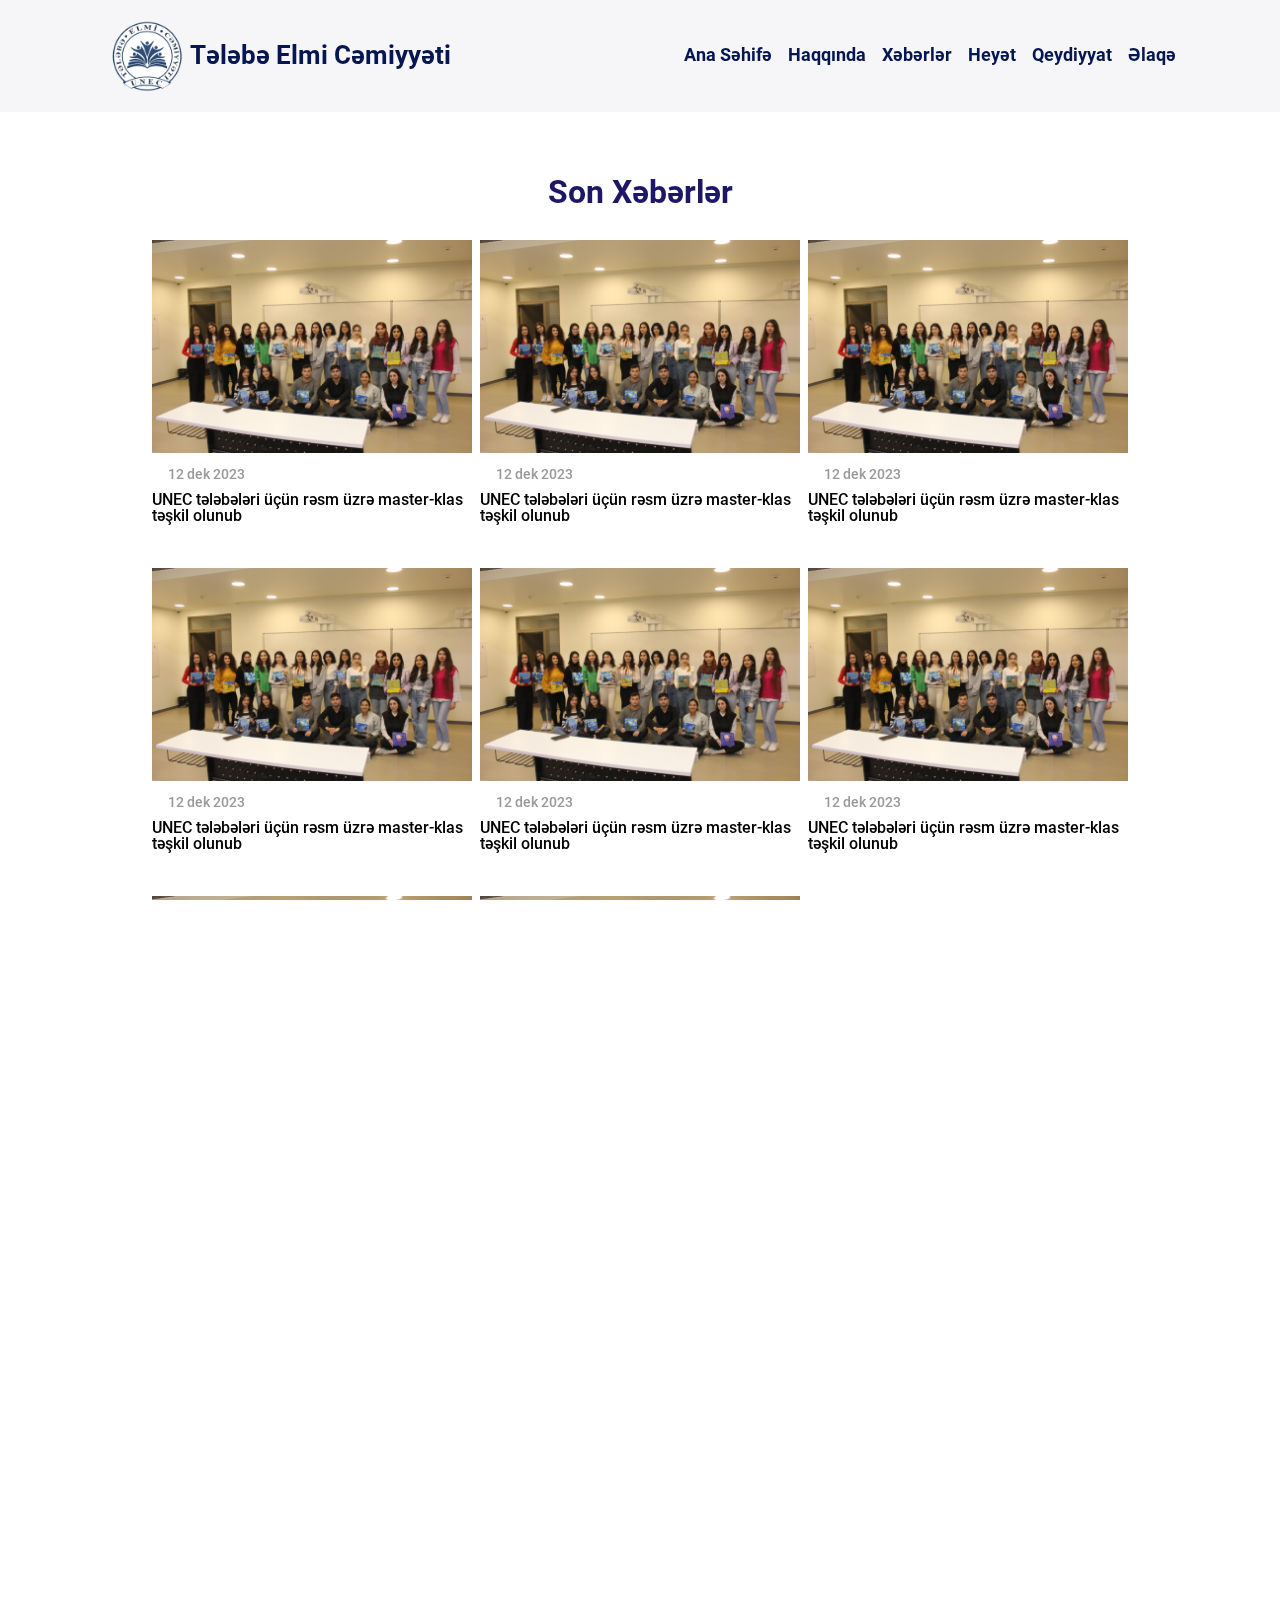
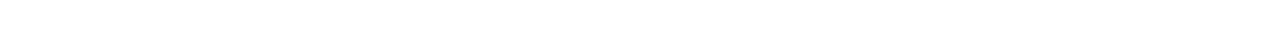
<file: news.html>
<!DOCTYPE html>
<html lang="en">

<head>
    <meta charset="UTF-8">
    <meta name="viewport" content="width=device-width, initial-scale=1.0">
    <title>Tələbə Elmi Cəmiyyəti</title>
    <link rel="shortcut icon" href="assets/images/TEC logo.png" type="image/x-icon">
    <!-- <link rel="stylesheet" href="assets/src/bootstrap.min.css"> -->
    <link rel="stylesheet" href="assets/src/swiper-bundle.min.css">
    <link rel="stylesheet" href="assets/css/reset.css">
    <link rel="stylesheet" href="assets/css/fonts.css">
    <link rel="stylesheet" href="assets/scss/styles.css">
</head>

<body>

    <!-- section header start -->
    <section class="header">
        <div class="logo">
            <div class="image"><img src="assets/images/TEC logo.png" alt=""></div>
            <div class="logo-item">Tələbə Elmi Cəmiyyəti</div>
        </div>
        <nav>
            <div class="navbar">
                <ul class="links">
                    <li class="link"><a href="index.html">Ana Səhifə</a></li>
                    <li class="link"><a href="about.html">Haqqında</a></li>
                    <li class="link"><a href="news.html">Xəbərlər</a></li>
                    <li class="link"><a href="staff.html">Heyət</a></li>
                    <li class="link"><a href="register.html">Qeydiyyat</a></li>
                    <li class="link"><a href="contact.html">Əlaqə</a></li>
                </ul>
                <div class="nav-close"><i class="fa-solid fa-xmark"></i></div>
            </div>
        </nav>

        <div class="nav-menu"><i class="fa-solid fa-bars"></i></div>
        <!-- <div class="light-dark-toogle">
            <i onclick="myFunction(this)" class="fa-regular fa-sun"></i>
            
        </div> -->
    </section>
    <!-- section header end -->


    <div class="title">Son Xəbərlər</div>
    <!-- section news start -->
    <div class="section-news">
        <div class="section-news-items">
            <div class="section-news-item">
                <div class="images-news">
                    <img src="assets/images/masterklass.JPG" alt="">
                </div>
                <div class="news-content">
                    <div class="date">
                        <i class="fa-solid fa-calendar-days"></i><span>12 dek 2023</span>
                    </div>
                    <div class="content"><a href="news-information.html">UNEC tələbələri üçün rəsm üzrə master-klas
                            təşkil olunub</a></div>
                </div>
            </div>
            <div class="section-news-item">
                <div class="images-news">
                    <img src="assets/images/masterklass.JPG" alt="">
                </div>
                <div class="news-content">
                    <div class="date">
                        <i class="fa-solid fa-calendar-days"></i><span>12 dek 2023</span>
                    </div>
                    <div class="content"><a href="news-information.html">UNEC tələbələri üçün rəsm üzrə master-klas
                            təşkil olunub</a></div>
                </div>
            </div>
            <div class="section-news-item">
                <div class="images-news">
                    <img src="assets/images/masterklass.JPG" alt="">
                </div>
                <div class="news-content">
                    <div class="date">
                        <i class="fa-solid fa-calendar-days"></i><span>12 dek 2023</span>
                    </div>
                    <div class="content"><a href="news-information.html">UNEC tələbələri üçün rəsm üzrə master-klas
                            təşkil olunub</a></div>
                </div>
            </div>
            <div class="section-news-item">
                <div class="images-news">
                    <img src="assets/images/masterklass.JPG" alt="">
                </div>
                <div class="news-content">
                    <div class="date">
                        <i class="fa-solid fa-calendar-days"></i><span>12 dek 2023</span>
                    </div>
                    <div class="content"><a href="news-information.html">UNEC tələbələri üçün rəsm üzrə master-klas
                            təşkil olunub</a></div>
                </div>
            </div>
            <div class="section-news-item">
                <div class="images-news">
                    <img src="assets/images/masterklass.JPG" alt="">
                </div>
                <div class="news-content">
                    <div class="date">
                        <i class="fa-solid fa-calendar-days"></i><span>12 dek 2023</span>
                    </div>
                    <div class="content"><a href="news-information.html">UNEC tələbələri üçün rəsm üzrə master-klas
                            təşkil olunub</a></div>
                </div>
            </div>
            <div class="section-news-item">
                <div class="images-news">
                    <img src="assets/images/masterklass.JPG" alt="">
                </div>
                <div class="news-content">
                    <div class="date">
                        <i class="fa-solid fa-calendar-days"></i><span>12 dek 2023</span>
                    </div>
                    <div class="content"><a href="news-information.html">UNEC tələbələri üçün rəsm üzrə master-klas
                            təşkil olunub</a></div>
                </div>
            </div>
            <div class="section-news-item">
                <div class="images-news">
                    <img src="assets/images/masterklass.JPG" alt="">
                </div>
                <div class="news-content">
                    <div class="date">
                        <i class="fa-solid fa-calendar-days"></i><span>12 dek 2023</span>
                    </div>
                    <div class="content"><a href="news-information.html">UNEC tələbələri üçün rəsm üzrə master-klas
                            təşkil olunub</a></div>
                </div>
            </div>
            <div class="section-news-item">
                <div class="images-news">
                    <img src="assets/images/masterklass.JPG" alt="">
                </div>
                <div class="news-content">
                    <div class="date">
                        <i class="fa-solid fa-calendar-days"></i><span>12 dek 2023</span>
                    </div>
                    <div class="content"><a href="news-information.html">UNEC tələbələri üçün rəsm üzrə master-klas
                            təşkil olunub</a></div>
                </div>
            </div>

        </div>
    </div>
    <!-- section news end -->

    <!-- section footer start -->
    <footer>
        <h2 class="footer-item">
            Uğura gedən yol UNEC TEC-dən keçir!
        </h2>
        <div class="footer-section">
            <div class="section-footer-items">
                <div class="logo">
                    <a href="https://unec.edu.az/" target="_blank" class="image"><img
                            src="assets/images/UNEC-logo-ENG--293x300.png" alt=""></a>
                    <!-- <div class="logo-item">Tələbə Elmi Cəmiyyəti</div> -->
                </div>

            </div>

            <div class="section-footer-items">
                <div class="section-footer-item">
                    <span>Bizi sosial şəbəkələrdən izləyin</span>
                </div>

                <ul class="section-footer-link-item">
                    <li class="footer-item">
                        <a href="https://chat.whatsapp.com/BKKj8LapIKSDHZmcGpKFyR"> <i
                                class="fa-brands fa-whatsapp"></i></a>
                    </li>
                    <li class="footer-item">
                        <a href="https://www.instagram.com/unec.tec/"> <i class="fa-brands fa-instagram"></i>
                        </a>
                    </li>
                    <li class="footer-item">
                        <a href="https://www.facebook.com/unec.tec/"> <i class="fa-brands fa-facebook-f"></i></a>
                    </li>

                </ul>
            </div>

            <div class="section-footer-items">
                <div class="section-footer-item">
                    <span>Bizimlə əlaqə qurun</span>
                </div>

                <ul class="section-footer-contact-item">
                    <div class="contact-items">
                        <li class="footer-item">
                            <i class="fa-solid fa-location-dot"></i>
                            <a href=""> <span>II Tədris
                                    binası 106-cı otaq</span></a>
                        </li>
                        <li class="footer-item">
                            <i class="fa-solid fa-phone"></i>
                            <a href=""> <span>+994-10-513-19-66</span></a>
                        </li>
                        <li class="footer-item">
                            <i class="fa-regular fa-paper-plane"></i>
                            <a href="mailTo:unec.tec@gmail.com">unec.tec@gmail.com</a>
                        </li>
                    </div>

                </ul>
            </div>
        </div>


    </footer>
     <!-- section footer end -->
     <script src="assets/src/swiper-bundle.min.js"></script>
     <script src="assets/src/jquery.min.js"></script>
     <script src="assets/src/font.js"></script>
     <script src="assets/js/app.js"></script>
</body>

</html>
</file>
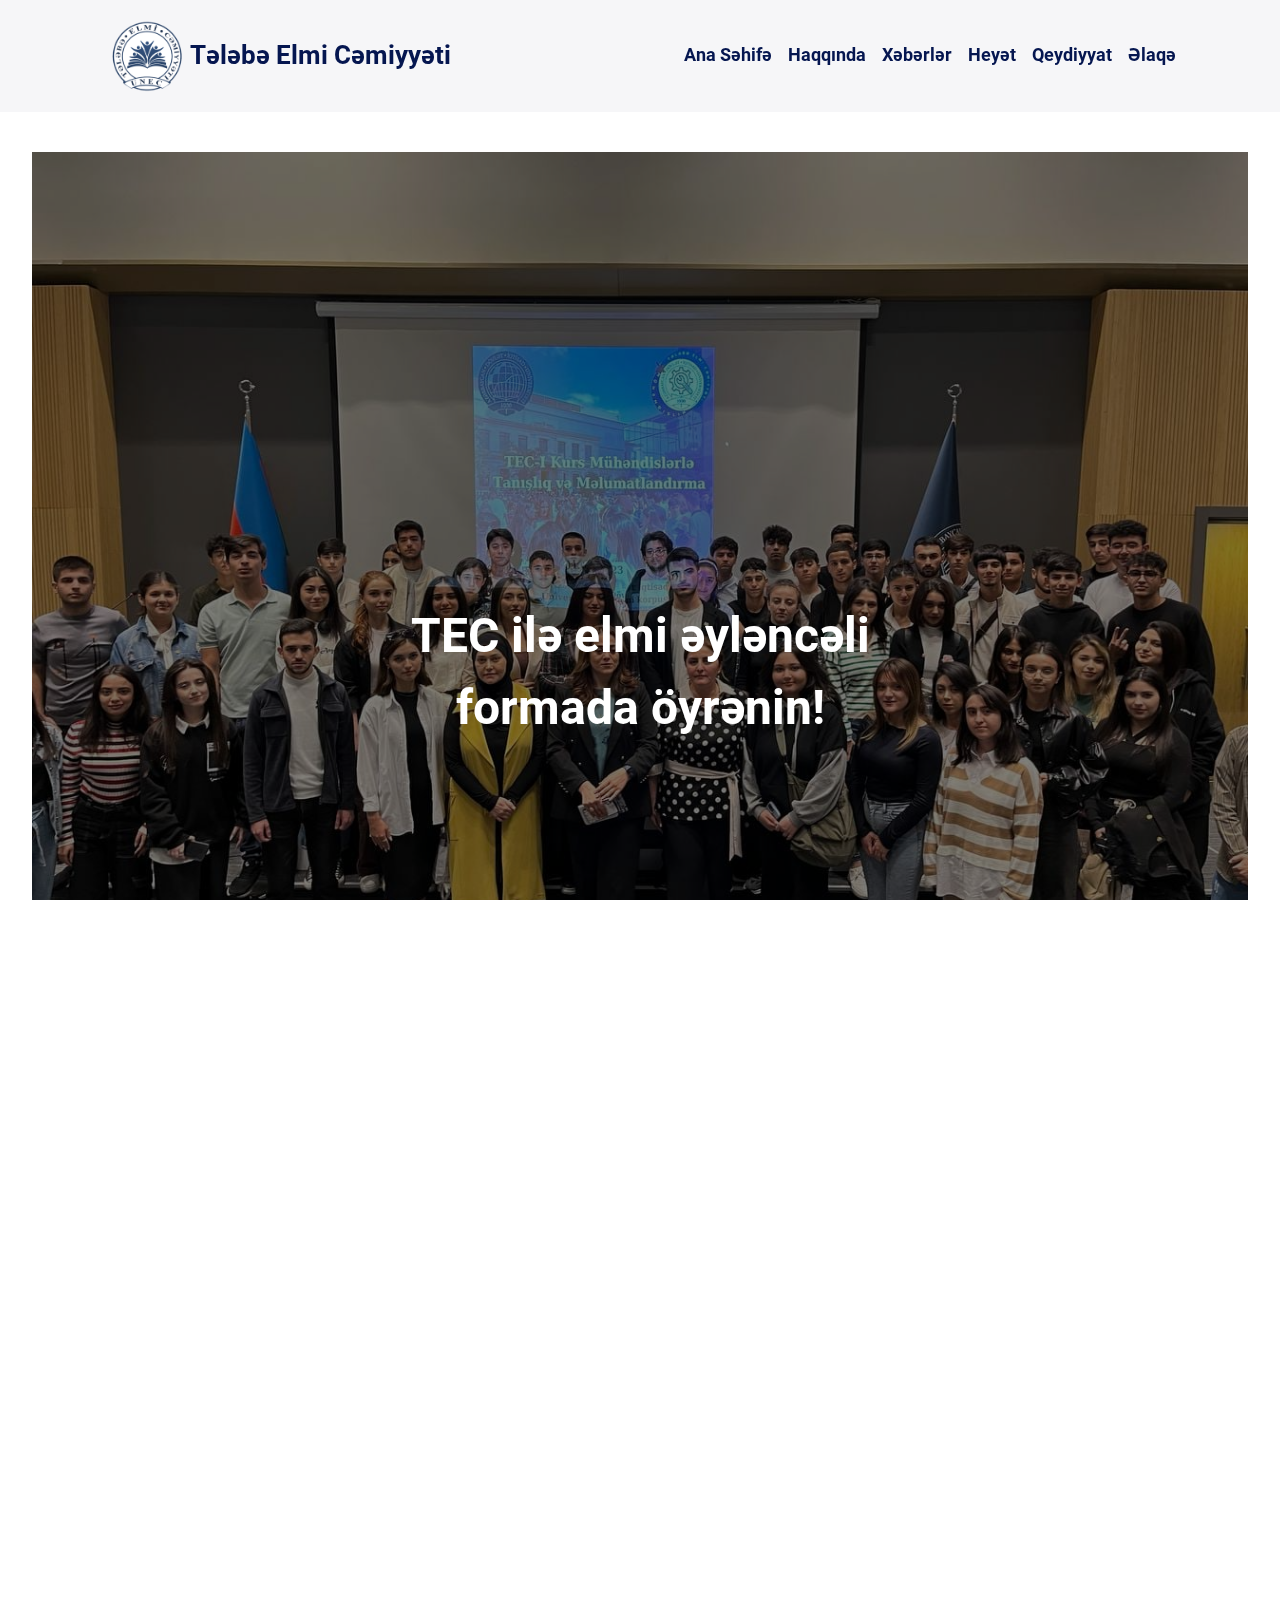
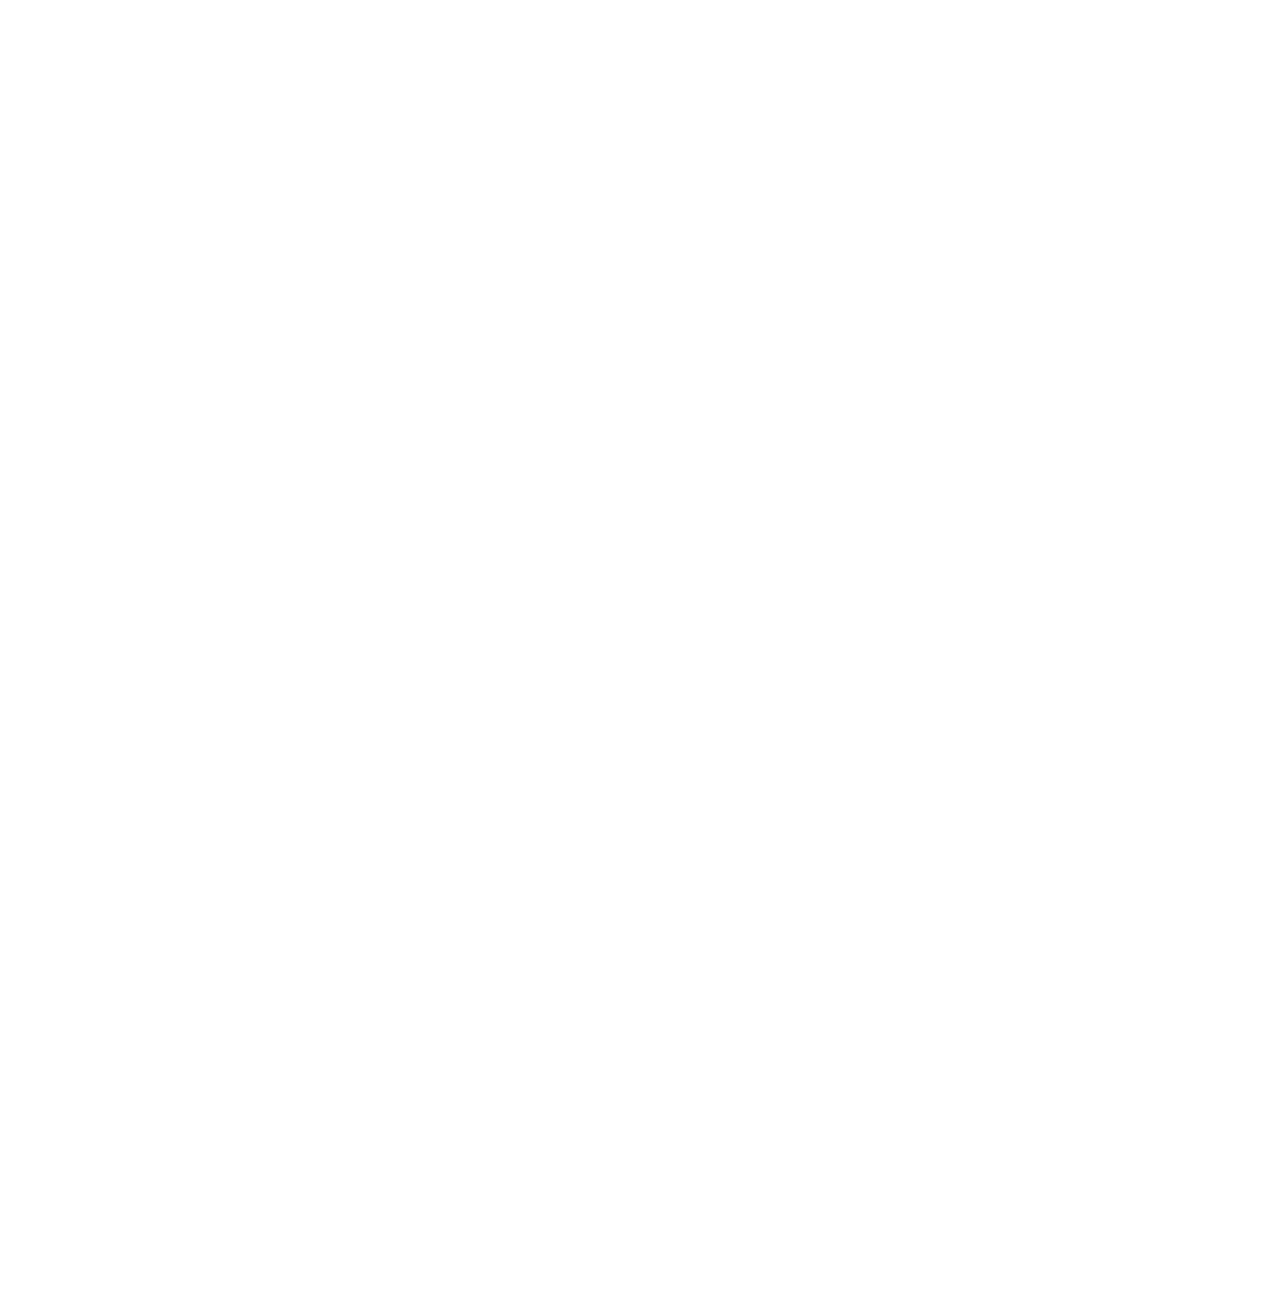
<file: register.html>
<!DOCTYPE html>
<html lang="en">

<head>
    <meta charset="UTF-8">
    <meta name="viewport" content="width=device-width, initial-scale=1.0">
    <title>Tələbə Elmi Cəmiyyəti</title>
    <link rel="shortcut icon" href="assets/images/TEC logo.png" type="image/x-icon">
    <!-- <link rel="stylesheet" href="assets/src/bootstrap.min.css"> -->
    <link rel="stylesheet" href="assets/src/swiper-bundle.min.css">
    <link rel="stylesheet" href="assets/css/reset.css">
    <link rel="stylesheet" href="assets/css/fonts.css">
    <link rel="stylesheet" href="assets/scss/styles.css">
</head>

<body>
    <!-- section header start -->
    <section class="header">
        <div class="logo">
            <div class="image"><img src="assets/images/TEC logo.png" alt=""></div>
            <div class="logo-item">Tələbə Elmi Cəmiyyəti</div>
        </div>
        <nav>
            <div class="navbar">
                <ul class="links">
                    <li class="link"><a href="index.html">Ana Səhifə</a></li>
                    <li class="link"><a href="about.html">Haqqında</a></li>
                    <li class="link"><a href="news.html">Xəbərlər</a></li>
                    <li class="link"><a href="staff.html">Heyət</a></li>
                    <li class="link"><a href="register.html">Qeydiyyat</a></li>
                    <li class="link"><a href="contact.html">Əlaqə</a></li>
                </ul>
                <div class="nav-close"><i class="fa-solid fa-xmark"></i></div>
            </div>
        </nav>

        <div class="nav-menu"><i class="fa-solid fa-bars"></i></div>
        <!-- <div class="light-dark-toogle">
            <i onclick="myFunction(this)" class="fa-regular fa-sun"></i>
            
        </div> -->
    </section>
    <!-- section register image  start -->
    <section class="register-image">

        <div class=" main-content">
            <img src="assets/images/activity-images/fealiyyetimiz2.jpg" alt="">
            <div class="title">TEC ilə elmi əyləncəli formada öyrənin!</div>
        </div>
        <div class="register-content">
            <div class="register-content-items">
                <div class="register-content-item">
                    <h3>TEC üzvü olmaqla siz:</h3>
                    <div class="content-items">
                        <div class="content-item">
                            <p>- Elmi tədqiqat işinin aparılmasında və tədqiqat metodlarının öyrənilməsində köməklik
                                göstərilməsi</p>
                        </div>
                        <div class="content-item">
                            <p>- Məqalələrinizin jurnallarda çap olunma şansı</p>
                        </div>
                        <div class="content-item">
                            <p>- İxtisasınıza uyğun olaraq təcrübə proqramlarında İştirak</p>
                        </div>
                        <div class="content-item">
                            <p>- Cəmiyyətin rəhbər orqanlarına seçmək və seçilmək</p>
                        </div>
                        <div class="content-item">
                            <p>- Tələbə Elmi Cəmiyyəti tərəfindən təşkil edilən tədbirlərdə iştirak</p>
                        </div>
                        <div class="content-item">
                            <p>- TEC-in fəaliyyətinə aid olan məsələrin müzakirəsində sərbəst iştirak etmək</p>
                        </div>
                    </div>
                </div>
            </div>
        </div>
    </section>
    <!-- section register image end -->
    <!-- section register form start -->
    <div class="join-us">
        <h3>Bizə qoşulun</h3>
    </div>
    <div class="main">
        <section class="form-section">
            <div class="form">
                <form action="">
                    <div class="about-user">
                        <div class="input-box">
                            <label for="" for="name">Ad</label>
                            <input id="name" type="text">

                        </div>
                        <div class="input-box">
                            <label for="">Soyad</label>
                            <input type="text">
                        </div>
                        <div class="input-box">
                            <label for="">Ata adı</label>
                            <input type="text">
                        </div>
                    </div>
                    <div class="contact-user">
                        <div class="input-box">
                            <label for="">Email</label>
                            <input type="email">
                        </div>
                        <div class="input-box">
                            <label for="">Mobil nömrə</label>
                            <input type="tel">
                        </div>
                    </div>
                    <div class="input-box">
                        <label> Tələbə Bileti</label>
                        <input type="file" id="studentİd">

                    </div>
                    <div class="custom-select">
                        <label for="cours">Kurs:</label>
                        <select id="cours" name="carlist" form="carform">
                            <option value="1-ci kurs">1-ci kurs</option>
                            <option value="2-ci kurs">2-ci kurs</option>
                            <option value="3-cü kurs">3-cü kurs</option>
                            <option value="4-cü kurs">4-cü kurs</option>
                        </select>

                    </div>
                    <div class="custom-select">
                        <label for="cours">Fakültələr:</label>
                        <select id="cours" name="carlist" form="carform">
                            <option value="SABAH MƏRKƏZİ">SABAH MƏRKƏZİ</option>
                            <option value="BEYNƏLXALQ İQTİSADİYYAT MƏKTƏBİ">BEYNƏLXALQ İQTİSADİYYAT MƏKTƏBİ</option>
                            <option value="RUS İQTİSAD MƏKTƏBİ">RUS İQTİSAD MƏKTƏBİ</option>
                            <option value="UNEC DİZAYN MƏKTƏBİ">UNEC DİZAYN MƏKTƏBİ</option>
                            <option value="BİZNES VƏ MENECMENT FAKÜLTƏSİ">BİZNES VƏ MENECMENT FAKÜLTƏSİ</option>
                            <option value="İQTİSADİYYAT VƏ İDARƏETMƏ FAKÜLTƏSİ">İQTİSADİYYAT VƏ İDARƏETMƏ FAKÜLTƏSİ
                            </option>
                            <option value="MALİYYƏ VƏ MÜHASİBAT FAKÜLTƏSİ">MALİYYƏ VƏ MÜHASİBAT FAKÜLTƏSİ</option>
                            <option value="MÜHƏNDİSLİK FAKÜLTƏSİ">MÜHƏNDİSLİK FAKÜLTƏSİ</option>
                            <option value="TÜRK DÜNYASI İQTİSAD FAKÜLTƏSİ">TÜRK DÜNYASI İQTİSAD FAKÜLTƏSİ</option>
                            <option value="RƏQƏMSAL İQTİSADİYYAT FAKÜLTƏSİ">RƏQƏMSAL İQTİSADİYYAT FAKÜLTƏSİ</option>
                        </select>

                    </div>
                    <button class="button">Göndərin</button>
                    <!-- <button class="btn-submit" type="submit">Göndərin</button> -->


                </form>
            </div>
        </section>
    </div>
    <!-- section register image about end -->
    <!-- section footer start -->
    <footer>
        <h2 class="footer-item">
            Uğura gedən yol UNEC TEC-dən keçir!
        </h2>
        <div class="footer-section">
            <div class="section-footer-items">
                <div class="logo">
                    <a href="https://unec.edu.az/" target="_blank" class="image"><img
                            src="assets/images/UNEC-logo-ENG--293x300.png" alt=""></a>
                    <!-- <div class="logo-item">Tələbə Elmi Cəmiyyəti</div> -->
                </div>

            </div>

            <div class="section-footer-items">
                <div class="section-footer-item">
                    <span>Bizi sosial şəbəkələrdən izləyin</span>
                </div>

                <ul class="section-footer-link-item">
                    <li class="footer-item">
                        <a href="https://chat.whatsapp.com/BKKj8LapIKSDHZmcGpKFyR"> <i
                                class="fa-brands fa-whatsapp"></i></a>
                    </li>
                    <li class="footer-item">
                        <a href="https://www.instagram.com/unec.tec/"> <i class="fa-brands fa-instagram"></i>
                        </a>
                    </li>
                    <li class="footer-item">
                        <a href="https://www.facebook.com/unec.tec/"> <i class="fa-brands fa-facebook-f"></i></a>
                    </li>

                </ul>
            </div>

            <div class="section-footer-items">
                <div class="section-footer-item">
                    <span>Bizimlə əlaqə qurun</span>
                </div>

                <ul class="section-footer-contact-item">
                    <div class="contact-items">
                        <li class="footer-item">
                            <i class="fa-solid fa-location-dot"></i>
                            <a href=""> <span>II Tədris
                                    binası 106-cı otaq</span></a>
                        </li>
                        <li class="footer-item">
                            <i class="fa-solid fa-phone"></i>
                            <a href=""> <span>+994-10-513-19-66</span></a>
                        </li>
                        <li class="footer-item">
                            <i class="fa-regular fa-paper-plane"></i>
                            <a href="mailTo:unec.tec@gmail.com">unec.tec@gmail.com</a>
                        </li>
                    </div>

                </ul>
            </div>
        </div>


    </footer>
    <!-- section footer end -->
    <script src="assets/src/swiper-bundle.min.js"></script>
    <script src="assets/src/jquery.min.js"></script>
    <script src="assets/src/font.js"></script>
    <script src="assets/js/app.js"></script>
</body>

</html>
</file>
<file: assets/css/fonts.css>
@font-face {
    font-family: "Roboto";
    font-weight: 900;
    src: url(../fonts/Roboto-Black.ttf);
  }
  @font-face {
    font-family: "Roboto";
    font-weight: 700;
    src: url(../fonts/Roboto-Bold.ttf);
  }
  @font-face {
    font-family: "Roboto";
    font-weight: 500;
    src: url(../fonts/Roboto-Light.ttf);
  }
  @font-face {
    font-family: "Roboto";
    font-weight: 400;
    src: url(../fonts/Roboto-Medium.ttf);
  }
  @font-face {
    font-family: "Roboto";
    font-weight: 300;
    src: url(../fonts/Roboto-Regular.ttf);
  }

  @font-face {
    font-family: 'FontAwesome';
    font-weight: 400;
    src: url(../src/css/webfonts/fa-brands-400.ttf);
  }
  @font-face {
    font-family: 'FontAwesome';
    font-weight: 400;
    src: url(../src/css/webfonts/fa-regular-400.ttf);
  }
  @font-face {
    font-family: 'FontAwesome';
    font-weight: 400;
    src: url(../src/css/webfonts/fa-solid-900.ttf);
  }
</file>
<file: assets/scss/styles.css>
.button-home {
  position: absolute;
  top: 85%;
  left: 50%;
  transform: translate(-50%, -50%);
  color: #f1f9ff;
  z-index: 2000;
  font-size: 3rem;
  width: 100%;
}
.button-home a {
  border: 1px solid transparent;
  display: inline-block;
  background-color: #1A43BF;
  color: #fff !important;
  padding: 11px 30px;
  font-size: 1.5rem;
  border-radius: 0px;
  font-weight: 400;
  transition: 0.3s ease-in-out;
}
.button-home a:hover {
  background-color: transparent;
  border: 1.5px solid #1A43BF;
}

:root {
  --element-background-color:#1A43BF;
  --title-color:#0A2472;
  --background-color:#F6F6F8;
  --links-color:#051650;
}

.card-section .title {
  color: #1E1666;
  font-weight: bold;
  font-size: 2rem;
  font-family: "Roboto", sans-serif;
  display: flex;
  align-items: center;
  justify-content: center;
  margin: 3rem 0;
}
.card-section .card-items {
  display: flex;
  align-items: center;
  justify-content: center;
  flex-wrap: wrap;
  gap: 3rem;
  gap: 3rem;
}
.card-section .card-items .cards {
  display: flex;
  align-items: center;
  justify-content: center;
}
.card-section .card-items .card {
  width: 18rem;
  height: 30rem;
  border-radius: 10px;
  overflow: hidden;
  cursor: pointer;
  position: relative;
  color: rgb(240, 240, 240);
  box-shadow: 0 10px 30px 5px rgba(0, 0, 0, 0.2);
}
.card-section .card-items .card img {
  position: absolute;
  -o-object-fit: cover;
     object-fit: cover;
  width: 100%;
  height: 100%;
  top: 0;
  left: 0;
  opacity: 1;
  transition: opacity 0.2s ease-out;
}
.card-section .card-items .card h2 {
  position: absolute;
  inset: auto auto 30px 30px;
  margin: 0;
  transition: inset 0.3s 0.3s ease-out;
  font-family: "Roboto Condensed", sans-serif;
  font-weight: bold;
  text-transform: uppercase;
}
.card-section .card-items .card p {
  position: absolute;
  opacity: 0;
  max-width: 80%;
  transition: opacity 0.3s ease-out;
}
.card-section .card-items .card p {
  inset: auto auto 10px 30px;
  line-height: 1.3;
}
.card-section .card-items .card:hover h2 {
  inset: auto auto 245px 30px;
  transition: inset 0.3s ease-out;
}
.card-section .card-items .card:hover p, .card-section .card-items .card:hover a {
  opacity: 1;
  transition: opacity 0.5s 0.1s ease-in;
}
.card-section .card-items .card:hover img {
  transition: opacity 0.3s ease-in;
  opacity: 0.9;
}
.card-section .card-items .material-symbols-outlined {
  vertical-align: middle;
}

:root {
  --element-background-color:#1A43BF;
  --title-color:#0A2472;
  --background-color:#F6F6F8;
  --links-color:#051650;
}

:root {
  --element-background-color:#1A43BF;
  --title-color:#0A2472;
  --background-color:#F6F6F8;
  --links-color:#051650;
}

footer {
  margin-top: 8rem;
  padding: 1.5rem 0;
  background-color: var(--background-color);
  display: flex;
  flex-direction: column;
  align-items: center;
  justify-content: space-around;
}
footer .footer-item {
  font-size: 1.5rem;
  font-weight: 600;
  font-style: italic;
}
footer .footer-section {
  display: flex;
  align-items: flex-start;
  justify-content: flex-start;
  gap: 10rem;
  margin-top: 4rem;
  margin-bottom: 3rem;
}
footer .footer-section .section-footer-items {
  display: flex;
  flex-direction: column;
  align-items: flex-start;
  justify-content: flex-start;
}
footer .footer-section .section-footer-items .logo {
  display: flex;
  align-items: center;
  justify-content: center;
}
footer .footer-section .section-footer-items .logo .image {
  width: 7rem;
  height: 7rem;
}
footer .footer-section .section-footer-items .logo .image img {
  width: 100%;
  height: 100%;
  -o-object-fit: cover;
     object-fit: cover;
}
footer .footer-section .section-footer-items .logo .unec-logo {
  display: flex;
  align-items: center;
  justify-content: center;
  width: 5rem;
  height: 5rem;
}
footer .footer-section .section-footer-items .logo .unec-logo img {
  width: 100%;
  height: 100%;
  -o-object-fit: cover;
     object-fit: cover;
}
footer .footer-section .section-footer-items .logo .logo-item {
  font-weight: 700;
  font-size: 1.2rem;
  color: var(--links-color);
  width: 100%;
}
footer .footer-section .section-footer-items .section-footer-item {
  margin-bottom: 1rem;
}
footer .footer-section .section-footer-items .section-footer-item span {
  color: #111111;
  margin-bottom: 40px;
  font-size: 18px;
  font-weight: 500;
}
footer .footer-section .section-footer-items .section-footer-contact-item .footer-item {
  display: flex;
  gap: 0.5rem;
}
footer .footer-section .section-footer-items .section-footer-contact-item .footer-item a,
footer .footer-section .section-footer-items .section-footer-contact-item .footer-item span {
  display: table-cell;
  vertical-align: top;
  color: rgba(0, 0, 0, 0.8);
  font-size: 1rem;
}
footer .footer-section .section-footer-items .section-footer-contact-item .footer-item i {
  font-size: 1rem;
  color: #0A2472;
  margin-bottom: 1rem;
}
footer .footer-section .section-footer-items .section-footer-link-item {
  display: flex;
  flex-direction: row;
  gap: 1rem;
}
footer .footer-section .section-footer-items .section-footer-link-item a {
  height: 40px;
  width: 40px;
  display: block;
  color: #fff;
  border-radius: 50%;
  position: relative;
  background: #0A2472;
  display: flex;
  align-items: center;
  justify-content: center;
}
footer .footer-section .section-footer-items .section-footer-link-item a i {
  position: absolute;
  cursor: pointer;
  font-size: 1.3rem;
}

.header {
  width: 100%;
  background-color: var(--background-color);
  z-index: 1000;
  display: flex;
  align-items: center;
  justify-content: space-around;
}
.header .logo {
  display: flex;
  align-items: center;
  justify-content: center;
}
.header .logo .image {
  width: 7rem;
  height: 7rem;
}
.header .logo .image img {
  width: 100%;
  height: 100%;
  -o-object-fit: cover;
     object-fit: cover;
}
.header .logo .logo-item {
  font-weight: 700;
  font-size: 1.6rem;
  color: var(--links-color);
  width: 100%;
}
.header .nav-menu {
  display: none;
}
.header .navbar .nav-close {
  display: none;
}
.header .navbar .links {
  display: flex;
  align-items: center;
  justify-content: center;
  gap: 16px;
}
.header .navbar .links .link {
  font-weight: 600;
  font-size: 1.1rem;
}
.header .navbar .links .link a {
  color: var(--links-color);
  position: relative;
  text-decoration: none;
}
.header .navbar .links .link a::before {
  background: hsl(45, 100%, 70%);
  content: "";
  inset: 0;
  position: absolute;
  transform: scaleX(0);
  transform-origin: right;
  transition: transform 0.5s ease-in-out;
  z-index: -1;
}
.header .navbar .links .link a:hover a::before {
  transform: scaleX(1);
  transform-origin: left;
}
.header .light-dark-toogle i {
  color: #000;
}

.title {
  color: #1E1666;
  font-weight: bold;
  font-size: 2rem;
  font-family: "Roboto", sans-serif;
  display: flex;
  align-items: center;
  justify-content: center;
  margin: 5rem 0;
  margin: 4rem 0 2rem 0;
}

.about-content {
  display: grid;
  align-items: center;
  grid-template-columns: repeat(2, 1fr);
}
.about-content .about-image {
  width: 30rem;
  height: 30rem;
  margin: 0 auto;
  align-items: center;
  display: flex;
}
.about-content .about-image img {
  width: 100%;
  -o-object-fit: cover;
     object-fit: cover;
}
.about-content .about-content-item {
  margin-right: 5rem;
}
.about-content .about-content-item .about-content-heading {
  font-family: "Roboto", Sans-serif;
  color: #1E1666;
  font-size: 21px;
  font-weight: 700;
}
.about-content .about-content-item .elementor-divider {
  width: 20%;
  height: 4px;
  background-color: #527298;
  margin-top: 0.5rem;
  margin-bottom: 1rem;
}
.about-content .about-content-item .content {
  line-height: 1.8;
  font-size: 1.1rem;
}

.contact-section .title {
  color: #1E1666;
  font-weight: bold;
  font-size: 2rem;
  font-family: "Roboto", sans-serif;
  display: flex;
  align-items: center;
  justify-content: center;
  margin: 5rem 0;
  margin: 3rem 0;
}
.contact-section .contact-information {
  display: grid;
  align-items: center;
  justify-content: space-around;
  grid-template-columns: repeat(3, 1fr);
  gap: 3rem;
  margin: 0 4rem;
}
.contact-section .contact-information .location {
  display: flex;
  flex-direction: column;
  align-items: center;
  justify-content: center;
  border: 1px solid #1E1666;
  padding: 2rem 4rem;
  border-radius: 5px;
  cursor: pointer;
  box-shadow: rgba(0, 0, 0, 0.07) 0px 1px 2px, rgba(0, 0, 0, 0.07) 0px 2px 4px, rgba(0, 0, 0, 0.07) 0px 4px 8px, rgba(0, 0, 0, 0.07) 0px 8px 16px, rgba(0, 0, 0, 0.07) 0px 16px 32px, rgba(0, 0, 0, 0.07) 0px 32px 64px;
}
.contact-section .contact-information .location:hover svg {
  fill: #1E1666;
  transform: translateY(-5px);
}
.contact-section .contact-information .location .location-header {
  font-family: "Roboto", sans-serif;
  color: #1E1666;
  font-weight: 500;
  font-size: 1.2rem;
  line-height: 1;
}
.contact-section .contact-information .location .location-icon {
  margin-bottom: 1rem;
}
.contact-section .contact-information .location .location-icon svg {
  font-size: 2.5rem;
  transition: 0.5s;
}
.contact-section .contact-information .location .location-adress {
  font-family: "Roboto", sans-serif;
  color: #527298;
  padding-top: 1rem;
}
.contact-section .contact-information .location .location-adress a {
  text-decoration: none;
  color: inherit;
}

.location-google-map {
  display: flex;
  align-items: center;
  justify-content: center;
  margin: 3rem;
}

.card-section .title {
  margin: 8rem 0;
}

.section-news {
  display: flex;
  align-items: center;
  justify-content: center;
}
.section-news .section-news-items {
  display: grid;
  grid-template-columns: repeat(4, 1fr);
  gap: 2rem;
}
.section-news .section-news-items .section-news-item {
  overflow: hidden;
  width: 20rem;
  height: 20rem;
  transition: 0.3s ease-in;
  transform: scale(1);
}
.section-news .section-news-items .section-news-item .images-news img {
  width: 100%;
  height: 100%;
}
.section-news .section-news-items .section-news-item:hover {
  transform: scale(1.05);
}
.section-news .section-news-items .section-news-item .news-content {
  display: flex;
  flex-direction: column;
}
.section-news .section-news-items .section-news-item .news-content .date {
  color: #999999;
  font-size: 0.85rem;
  display: flex;
  gap: 5px;
  margin: 0.7rem;
}
.section-news .section-news-items .section-news-item .news-content .content a {
  color: #000;
  font-size: 0.99rem;
}

.news-information .news-information-content {
  width: 100%;
  display: flex;
  flex-direction: column;
  align-items: flex-start;
  justify-content: flex-start;
  gap: 1rem;
  margin: 2rem 0;
}
.news-information .news-information-content .news-information-title h4 {
  font-weight: 600;
  font-size: 1.5rem;
  width: 70%;
}
.news-information .news-information-content .information-content p {
  line-height: 1.5;
  font-size: 1.2rem;
  width: 70%;
}

.main {
  width: 100%;
  margin: 3rem 0rem;
  display: flex;
  align-items: center;
  justify-content: space-around;
}

.join-us {
  margin: 5rem 0;
}
.join-us h3 {
  font-size: 40px;
  font-weight: 500;
  line-height: 1.2;
  color: #1A43BF;
  text-align: center;
  margin-bottom: 2.5rem;
}

.form-section {
  background: #f4f7f8;
  padding: 1rem 6rem;
}
.form-section .about-user {
  display: flex;
  gap: 3rem;
}
.form-section .form {
  display: flex;
  align-items: center;
  justify-content: center;
}
.form-section .form form {
  display: flex;
  flex-direction: column;
  gap: 0.5rem;
}
.form-section .form form input {
  border: 1px solid #ccc;
  display: block;
  width: 100%;
  height: 40px;
  padding: 0 20px;
  border-radius: 20px;
  font-family: "Muli-Bold";
  background: none;
}
.form-section .form form label {
  padding: 10px 0;
  font-size: 16px;
  color: #000;
  font-weight: 500;
  pointer-events: none;
  transition: 0.5s;
  line-height: 2.5;
}
.form-section .form form label::after {
  content: " *";
  color: #E8474C;
  font-weight: bold;
  font-size: 0.75em;
  vertical-align: top;
}
.form-section .form form .input-box {
  position: relative;
}
.form-section .form form .input-box select {
  margin: 1rem 0;
  position: relative;
  -webkit-appearance: none;
          appearance: none;
  /* safari */
  -moz-appearance: none;
  appearance: none;
  /* other styles for aesthetics */
  width: 100%;
  font-size: 1.15rem;
  padding: 0.675em 6em 0.675em 1em;
  background-color: #fff;
  border: 1px solid #caced1;
  border-radius: 0.25rem;
  color: #000;
  cursor: pointer;
  outline: none;
}
.form-section .form form .input-box select::before, .form-section .form form .input-box select::after {
  --size: 0.3rem;
  content: "";
  position: absolute;
  right: 1rem;
  pointer-events: none;
}
.form-section .form form .input-box select::before {
  border-left: var(--size) solid transparent;
  border-right: var(--size) solid transparent;
  border-bottom: var(--size) solid black;
  top: 40%;
}
.form-section .form form .input-box select::after {
  border-left: var(--size) solid transparent;
  border-right: var(--size) solid transparent;
  border-top: var(--size) solid black;
  top: 55%;
}

.custom-file-upload {
  border: 1px solid #ccc;
  display: inline-block;
  padding: 6px 12px;
  cursor: pointer;
}

.custom-select select {
  position: relative;
  -webkit-appearance: none;
          appearance: none;
  /* safari */
  -moz-appearance: none;
  appearance: none;
  /* other styles for aesthetics */
  width: 100%;
  font-size: 1.15rem;
  padding: 0.675em 6em 0.675em 1em;
  background-color: #fff;
  border: 1px solid #caced1;
  border-radius: 0.25rem;
  color: #000;
  cursor: pointer;
  outline: none;
  border: 1px solid #ccc;
  display: block;
  width: 100%;
  height: 40px;
  padding: 0 20px;
  border-radius: 20px;
  font-weight: 500;
  background: none;
}
.custom-select select::before, .custom-select select::after {
  --size: 0.3rem;
  content: "";
  position: absolute;
  right: 1rem;
  pointer-events: none;
}
.custom-select select::before {
  border-left: var(--size) solid transparent;
  border-right: var(--size) solid transparent;
  border-bottom: var(--size) solid black;
  top: 40%;
}
.custom-select select::after {
  border-left: var(--size) solid transparent;
  border-right: var(--size) solid transparent;
  border-top: var(--size) solid black;
  top: 55%;
}

.button {
  position: relative;
  display: block;
  width: 200px;
  height: 36px;
  border-radius: 18px;
  background-color: #1c89ff;
  border: solid 1px transparent;
  color: #fff;
  font-size: 18px;
  font-weight: 300;
  cursor: pointer;
  transition: all 0.5s ease-in-out;
  margin-top: 2rem;
}
.button:hover {
  background-color: #1A43BF;
  border-color: #1A43BF;
  transition: all 0.1s ease-in-out;
  color: #fff;
  font-weight: 500;
}

.register-content {
  display: flex;
  align-items: center;
  justify-content: center;
}
.register-content .register-content-items .register-content-item h3 {
  font-size: 40px;
  font-weight: 500;
  line-height: 1.2;
  color: #1A43BF;
  text-align: center;
  margin-bottom: 2.5rem;
}
.register-content .register-content-items .register-content-item .content-items .content-item {
  padding: 20px;
  margin: 1rem 0;
  box-shadow: rgba(50, 50, 93, 0.25) 0px 13px 27px -5px, rgba(0, 0, 0, 0.3) 0px 8px 16px -8px;
  transition: 0.3s ease-in;
  cursor: pointer;
}
.register-content .register-content-items .register-content-item .content-items .content-item p {
  font-weight: 400;
  color: #1E1666;
}
.register-content .register-content-items .register-content-item .content-items .content-item:hover {
  background: #f1f9ff;
  transform: translateX(-15px);
}

.register-image {
  display: flex;
  align-items: center;
  justify-content: center;
  gap: 3rem;
  margin: 2.5rem 2rem;
}
.register-image .main-content {
  position: relative;
}
.register-image .main-content::before {
  content: "";
  display: block;
  position: absolute;
  top: 0;
  left: 0;
  width: 100%;
  height: 100%;
  background-color: rgba(0, 0, 0, 0.5);
  z-index: 1;
  /* Change the color and opacity as needed */
}
.register-image .main-content img {
  display: block;
  max-width: 100%;
  height: auto;
  width: 50rem;
}
.register-image .main-content .title {
  position: absolute;
  text-align: center;
  top: 50%;
  left: 50%;
  transform: translate(-50%, -50%);
  z-index: 2000;
  color: #fff;
  font-size: 2.5rem;
  line-height: 1.5;
}

.project-images {
  background-color: #f1f9ff;
  display: flex;
  align-items: center;
  justify-content: center;
  margin: 3rem 13rem;
}
.project-images .project-items {
  padding: 2rem;
}
.project-images .project-items .project-item .images {
  display: flex;
  align-items: center;
  justify-content: center;
  margin: 2rem;
}
.project-images .project-items .project-item .images img {
  width: 100%;
  height: 100%;
}
.project-images .project-items .project-item .title {
  margin: 3rem 0;
}
.project-images .project-items .project-item .project-item-content p {
  line-height: 1.5;
  margin: 1rem;
}

.swiper {
  width: 100%;
  height: 100%;
}
.swiper .swiper-slide {
  text-align: center;
  font-size: 18px;
  background: #fff;
  height: 600px;
  position: relative;
}
.swiper .swiper-slide::before {
  content: "";
  display: block;
  position: absolute;
  top: 0;
  left: 0;
  width: 100%;
  height: 100%;
  background-color: rgba(0, 0, 0, 0.5);
  z-index: 1;
}
.swiper .swiper-slide .university-name {
  display: flex;
  flex-direction: column;
  gap: 1rem;
}
.swiper .swiper-slide .university-name h1 {
  position: absolute;
  top: 25%;
  left: 50%;
  transform: translate(-50%, -50%);
  color: #f1f9ff;
  z-index: 2000;
  font-size: 3rem;
  width: 100%;
}
.swiper .swiper-slide .university-name span {
  position: absolute;
  top: 35%;
  left: 50%;
  transform: translate(-50%, -50%);
  color: #f1f9ff;
  z-index: 2000;
  font-size: 2.5rem;
  width: 100%;
}
.swiper .swiper-slide .university-name .motto {
  position: absolute;
  top: 43%;
  left: 50%;
  transform: translate(-50%, -50%);
  color: #f1f9ff;
  z-index: 2000;
  font-size: 1.3rem;
  width: 100%;
}
.swiper .swiper-slide .home-about .content {
  display: flex;
  align-items: flex-start;
  justify-content: flex-start;
  position: absolute;
  top: 77%;
  left: 50%;
  transform: translate(-50%, -50%);
  color: #f1f9ff;
  z-index: 2000;
  font-size: 1.5rem;
  line-height: 1.4;
  width: 28%;
}
.swiper .swiper-slide .home-about span {
  position: absolute;
  top: 38%;
  left: 50%;
  transform: translate(-50%, -50%);
  color: #f1f9ff;
  z-index: 2000;
  font-size: 3rem;
  width: 100%;
}
.swiper .swiper-slide .home-join .content {
  display: flex;
  align-items: flex-start;
  justify-content: flex-start;
  position: absolute;
  top: 68%;
  left: 50%;
  transform: translate(-50%, -50%);
  color: #f1f9ff;
  z-index: 2000;
  font-size: 1.5rem;
  line-height: 1.4;
  width: 28%;
}
.swiper .swiper-pagination-bullet {
  width: 1.3rem;
  height: 0.15rem;
  border-radius: 0;
  opacity: 1;
  background-color: #dbdbe2;
}
.swiper .swiper-pagination-bullet-active {
  background-color: #4353FF;
}

.swiper-slide img {
  display: block;
  width: 100%;
  height: 100%;
  -o-object-fit: cover;
     object-fit: cover;
}

.swiper-element {
  margin: 0 0rem;
  display: flex;
  align-items: center;
  justify-content: center;
}

.activity {
  max-width: 1320px;
  display: flex;
  align-self: center;
  justify-content: center;
  margin: 0 auto;
}
.activity .activity-section .title {
  color: #1E1666;
  font-weight: bold;
  font-size: 2rem;
  font-family: "Roboto", sans-serif;
  display: flex;
  align-items: center;
  justify-content: center;
  margin: 5rem 0;
}
.activity .activity-section .activity-content {
  display: grid;
  grid-template-columns: repeat(2, 1fr);
  gap: 0rem;
}
.activity .activity-section .activity-content .images-item {
  display: flex;
  align-items: center;
  justify-content: center;
}
.activity .activity-section .activity-content .images-item .images {
  background-color: #f1f9ff;
  display: grid;
  padding: 3rem;
  gap: 1rem;
  grid-template-columns: repeat(3, 2fr);
}
.activity .activity-section .activity-content .images-item .images .image {
  width: 9rem;
  height: 9rem;
  cursor: pointer;
  transition: 0.3s ease-in;
}
.activity .activity-section .activity-content .images-item .images .image img {
  display: flex;
  align-items: center;
  justify-content: center;
  border-radius: 50%;
  width: 100%;
  height: 100%;
  -o-object-fit: cover;
     object-fit: cover;
}
.activity .activity-section .activity-content .images-item .images .image:hover {
  transform: scale(1.2);
}
.activity .activity-section .activity-content .activity-content-items .content-items {
  display: flex;
  flex-direction: column;
}
.activity .activity-section .activity-content .activity-content-items .content-items .content-item-title h2 {
  font-size: 40px;
  font-weight: 500;
  line-height: 1.2;
  color: #1A43BF;
}
.activity .activity-section .activity-content .activity-content-items .content-items .content-item {
  padding: 20px;
  margin: 1rem 0;
  box-shadow: rgba(50, 50, 93, 0.25) 0px 13px 27px -5px, rgba(0, 0, 0, 0.3) 0px 8px 16px -8px;
  transition: 0.3s ease-in;
  cursor: pointer;
}
.activity .activity-section .activity-content .activity-content-items .content-items .content-item p {
  font-weight: 400;
  color: #1E1666;
}
.activity .activity-section .activity-content .activity-content-items .content-items .content-item:hover {
  background: #f1f9ff;
  transform: translateX(-15px);
}

.project {
  display: flex;
  align-items: center;
  justify-content: center;
  flex-direction: column;
  margin: 2rem 3rem;
}
.project .title {
  color: #1E1666;
  font-weight: bold;
  font-size: 2rem;
  font-family: "Roboto", sans-serif;
  display: flex;
  align-items: center;
  justify-content: center;
  margin: 5rem 0;
}
.project__items {
  display: grid;
  grid-template-columns: repeat(3, 1fr);
  grid-template-columns: repeat(4, 1fr);
  gap: 2rem;
}
.project__item {
  padding: 50px 40px;
  background: #f1f9ff;
  margin-bottom: 30px;
  transition: all 0.3s ease 0s;
}
.project__item i {
  font-size: 36px;
  color: #222222;
}
.project__item__title {
  color: #1E1666;
  margin-top: 30px;
  font-size: 21px;
  font-weight: 600;
  margin-bottom: 20px;
}
.project__item__content {
  color: #000;
  font-family: "Roboto", Sans-serif;
  line-height: 1.5;
  display: inline-flex;
  color: #373a49;
  background-color: #f4f5fa;
  margin-right: 8px;
  align-items: center;
  vertical-align: middle;
  width: -moz-fit-content;
  width: fit-content;
  height: 32px;
  padding: 7px 16px;
  margin-bottom: 8px;
  border-radius: 16px;
  font-size: 14px;
  line-height: 18px;
}
.project__item__content a {
  color: #1A43BF;
}
.project__item:hover {
  background: #fff;
  box-shadow: 0px 10px 30px 0px rgba(0, 0, 0, 0.08);
}

.structure {
  margin-bottom: 8rem;
  margin-top: 5rem;
}
.structure .content-item-title {
  display: flex;
  align-items: center;
  justify-content: center;
  margin-bottom: 4rem;
}
.structure .content-item-title h2 {
  font-size: 40px;
  font-weight: 500;
  line-height: 1.2;
  color: #1A43BF;
}
.structure .structure-items {
  display: flex;
  align-items: center;
  justify-content: center;
  margin-left: -30rem;
  text-align: center;
}
.structure .structure-items .content-items .content-item {
  position: relative;
  background-color: #4353FF;
  border-radius: 10px;
  border: 1px solid #4353FF;
  padding: 15px;
  max-width: 250px;
  cursor: pointer;
}
.structure .structure-items .content-items .content-item .content {
  font-size: 1.2rem;
  color: #fff;
}
.structure .structure-items .content-items .content-item .divider-departament {
  position: absolute;
  top: 5px;
  right: -10px;
  transition: 0.4s ease-in;
}
.structure .structure-items .content-items .content-item .divider-departament span {
  position: absolute;
  top: 0px;
  right: -130px;
  margin: 1rem;
  height: 3px;
  width: 100px;
  background-color: #000;
}
.structure .structure-items .content-items .content-item .divider-departament .fa-chevron-right {
  position: absolute;
  top: 10.9px;
  right: -116px;
  color: #000;
}
.structure .structure-items .content-items .content-item .departament-items {
  position: absolute;
  display: grid;
  grid-template-columns: repeat(3, 1fr);
  gap: 1rem;
  top: -65px;
  left: 420px;
  transition: 0.5s ease-in;
}
.structure .structure-items .content-items .content-item .departament-items .departament-item {
  background-color: #4353FF;
  border-radius: 10px;
  border: 1px solid #4353FF;
  padding: 15px;
  max-width: 250px;
}
.structure .structure-items .content-items .content-item:hover .departament-items {
  transform: translateX(20px);
}
.structure .structure-items .content-items .content-item:hover .divider-departament {
  position: absolute;
  right: -15px;
}
.structure .divider {
  margin: 3px 0;
  display: flex;
  flex-direction: column;
  align-items: center;
  justify-content: center;
}
.structure .divider span {
  height: 35px;
  width: 1.8px;
  background-color: #000;
}
.structure .divider .fa-chevron-down {
  margin-top: -11px;
}

.event {
  margin: 5rem 0;
}
.event .images {
  height: 500px;
  position: relative;
}
.event .images::before {
  content: "";
  display: block;
  position: absolute;
  top: 0;
  left: 0;
  width: 100%;
  height: 100%;
  background-color: rgba(0, 0, 0, 0.5);
  z-index: 1;
  /* Change the color and opacity as needed */
}
.event .images img {
  width: 100%;
  height: 100%;
  -o-object-fit: cover;
     object-fit: cover;
}
.event .event-score-items {
  display: grid;
  grid-template-columns: repeat(4, 1fr);
  gap: 5rem;
  text-align: center;
  position: absolute;
  top: 50%;
  left: 50%;
  transform: translate(-50%, -50%);
  color: #f1f9ff;
  z-index: 2000;
  font-size: 3rem;
}
.event .event-score-items .event-score-item h5 {
  margin-bottom: 1.5rem;
}

.partners {
  margin: 15rem 0;
}
.partners .title {
  color: #1E1666;
  font-weight: bold;
  font-size: 2rem;
  font-family: "Roboto", sans-serif;
  display: flex;
  align-items: center;
  justify-content: center;
  margin: 5rem 0;
}
.partners .partners-items {
  display: flex;
  flex-wrap: wrap;
  margin: 3rem 0rem 5rem 0rem;
  justify-content: center;
  align-self: center;
  gap: 45px;
}
.partners .partners-items .partners-item .content {
  position: relative;
  background-color: #fafbfd;
  border: none;
  border-radius: 4px;
  width: 15%;
  padding: 44px 70px;
  transition: 0.2s ease-in-out;
}
.partners .partners-items .partners-item .content:hover {
  opacity: 1;
  transform: translateZ(0);
  background-color: #dbdbe2;
}
.partners .partners-items .partners-item .content img {
  width: 65%;
  z-index: 2;
  position: absolute;
  height: 100%;
  transition: 0.4s;
  inset: 0;
  -o-object-fit: contain;
     object-fit: contain;
  margin: 0 auto;
}

@media screen and (max-width: 1300px) {
  .mySwiper2 {
    height: 50%;
    width: 100%;
  }
  .section-news .section-news-items {
    grid-template-columns: repeat(3, 1fr);
    gap: 0.5rem;
  }
  .swiper .swiper-slide .home-about .content {
    font-size: 1.3rem;
    width: 45%;
    top: 82%;
  }
  .swiper .swiper-slide .home-join .content {
    top: 70%;
    width: 40%;
  }
  .activity .activity-section .title {
    margin: 7rem 0;
  }
  .activity .activity-section .activity-content {
    grid-template-columns: repeat(1, 1fr);
  }
  .activity .activity-section .activity-content .activity-content-items {
    margin: 2rem 0;
  }
  .activity .activity-section .activity-content .activity-content-items .content-items .content-item-title h2 {
    text-align: center;
    font-size: 1.6rem;
    margin: 2.4rem 0;
  }
  .structure .content-item-title h2 {
    font-size: 1.9rem;
  }
  .structure .structure-items {
    margin-left: -38rem;
  }
  .about .about-content {
    gap: 2rem;
  }
  .about .about-content .about-content-item {
    margin-right: 0rem;
  }
  .register-image {
    display: grid;
    grid-template-columns: repeat(1, 1fr);
  }
  .register-image .main-content img {
    width: 100%;
  }
  .register-image .main-content .title {
    font-size: 3rem;
  }
  .contact-section .contact-information {
    grid-template-columns: repeat(2, 1fr);
  }
}
@media screen and (max-width: 988px) {
  .section-news .section-news-items {
    grid-template-columns: repeat(2, 1fr);
    gap: 2rem;
  }
}
@media screen and (max-width: 900px) {
  .news-information {
    width: 100%;
  }
  .news-information .news-information-content {
    width: 100%;
    display: flex;
    flex-direction: column;
    align-items: center;
    justify-content: center;
    gap: 1rem;
    margin: 2rem 0;
  }
  .news-information .news-information-content .news-information-title h4 {
    font-weight: 600;
    font-size: 1.5rem;
    width: 100%;
  }
  .news-information .news-information-content .information-content p {
    line-height: 1.5;
    font-size: 1.2rem;
    width: 100%;
  }
  .header .show-menu {
    top: 0%;
  }
  .header .nav-menu {
    display: block;
  }
  .header .nav-menu i {
    font-size: 2rem;
    color: #051650;
  }
  .header nav {
    z-index: 10000 !important;
    position: fixed;
    top: -120%;
    left: 0;
    background-color: var(--background-color);
    width: 100%;
    border-bottom: 1px solid #527298;
    padding-block: 4.5rem 3.5rem;
    transition: top 0.4s;
  }
  .header nav .navbar .nav-close {
    display: block;
  }
  .header nav .navbar .nav-close i {
    font-size: 2rem;
    color: #051650;
  }
  .header nav .navbar .links {
    flex-direction: column;
    row-gap: 1.5rem;
    text-align: center;
  }
  .header nav .navbar .links .link {
    font-weight: 600;
    letter-spacing: 3px;
    transition: color 0.3s;
  }
  .header nav .navbar .nav-close {
    position: absolute;
    top: 1.15rem;
    right: 1.5rem;
  }
  .header nav .navbar .nav-close i {
    font-size: 1.5rem;
  }
  .swiper .swiper-slide .university-name h1 {
    font-size: 2.5rem;
  }
  .swiper .swiper-slide .university-name span {
    font-size: 2rem;
  }
  .swiper .swiper-slide .university-name .motto {
    font-size: 1rem;
  }
  .swiper .swiper-slide .home-about .content {
    font-size: 1.3rem;
    width: 50%;
    top: 82%;
  }
  .swiper .swiper-slide .home-join .content {
    top: 70%;
    width: 50%;
  }
  .contact-section .contact-information {
    grid-template-columns: repeat(1, 1fr);
  }
  .activity .activity-section .title {
    margin: 7rem 0;
  }
  .activity .activity-section .activity-content {
    grid-template-columns: repeat(1, 1fr);
  }
  .activity .activity-section .activity-content .activity-content-items {
    margin: 2rem 0;
  }
  .activity .activity-section .activity-content .activity-content-items .content-items .content-item-title h2 {
    text-align: center;
    font-size: 1.6rem;
    margin: 2.4rem 0;
  }
  .project__items {
    grid-template-columns: repeat(3, 1fr);
    gap: 2rem;
  }
  .project__item__title {
    width: 100%;
    font-size: 1rem;
  }
  .structure .content-item-title h2 {
    font-size: 1.9rem;
  }
  .structure .structure-items {
    margin-left: -34rem;
  }
  .structure .structure-items .content-items .content-item {
    max-width: 200px;
  }
  .structure .structure-items .content-items .content-item .divider-departament span {
    right: -113px;
  }
  .structure .structure-items .content-items .content-item .divider-departament .fa-chevron-right {
    top: 10.1px;
    right: -99px;
  }
  .structure .structure-items .content-items .content-item .content {
    width: 100%;
    font-size: 1rem;
  }
  .structure .structure-items .content-items .content-item .departament-items {
    left: 345px;
  }
  .event .event-score-items {
    font-size: 1.9rem;
  }
  .about-content {
    grid-template-columns: repeat(1, 1fr);
  }
  .about-content .about-content-item {
    margin: 2rem;
  }
  .about-content .about-content-item .about-content-heading {
    font-size: 20px;
  }
  .about-content .about-content-item .content {
    line-height: 1.8;
    font-size: 1rem;
  }
  .register-image {
    display: grid;
    grid-template-columns: repeat(1, 1fr);
  }
  .register-image .main-content .title {
    font-size: 2rem;
  }
  .contact-section .contact-information {
    grid-template-columns: repeat(2, 1fr);
  }
  .contact-section .contact-information .location .location-adress {
    font-family: "Roboto", sans-serif;
    color: #527298;
    padding-top: 1rem;
    font-size: 0.8rem;
  }
  footer .footer-item {
    font-size: 1.3rem;
  }
  footer .footer-section {
    gap: 5rem;
  }
  footer .footer-section .section-footer-items,
  footer .footer-section .section-footer-contact-item {
    display: flex;
    align-items: center;
    justify-content: center;
  }
  .project-images {
    margin: 3rem 5rem;
  }
}
@media screen and (max-width: 768px) {
  .section-news .section-news-items {
    grid-template-columns: repeat(1, 1fr);
    gap: 0.5rem;
  }
  .project-images {
    margin: 3rem 1.5rem;
  }
  .project-images .project-items {
    padding: 1rem;
  }
  .project-images .project-items .images {
    margin: 1rem;
  }
  .header .logo .image {
    width: 5rem;
    height: 5rem;
  }
  .header .logo .logo-item {
    font-size: 1rem;
  }
  .header .show-menu {
    top: 0%;
  }
  .header .nav-menu {
    display: block;
  }
  .header .nav-menu i {
    font-size: 1.5rem;
    color: #051650;
  }
  .header nav {
    z-index: 10000 !important;
    position: fixed;
    top: -120%;
    left: 0;
    background-color: var(--background-color);
    width: 100%;
    border-bottom: 1px solid #527298;
    padding-block: 4.5rem 3.5rem;
    transition: top 0.4s;
  }
  .header nav .navbar .nav-close {
    display: block;
  }
  .header nav .navbar .nav-close i {
    font-size: 2rem;
    color: #051650;
  }
  .header nav .navbar .links {
    flex-direction: column;
    row-gap: 1.5rem;
    text-align: center;
  }
  .header nav .navbar .links .link {
    font-weight: 600;
    letter-spacing: 3px;
    transition: color 0.3s;
  }
  .header nav .navbar .nav-close {
    position: absolute;
    top: 1.15rem;
    right: 1.5rem;
  }
  .header nav .navbar .nav-close i {
    font-size: 1.5rem;
  }
  .swiper .swiper-slide .university-name h1 {
    font-size: 2rem;
  }
  .swiper .swiper-slide .university-name span {
    font-size: 2rem;
  }
  .swiper .swiper-slide .university-name .motto {
    font-size: 1rem;
  }
  .swiper .swiper-slide .home-about .content {
    font-size: 1.3rem;
    width: 65%;
    top: 70%;
  }
  .swiper .swiper-slide .home-join .content {
    top: 70%;
    width: 60%;
  }
  .activity .activity-section .title {
    margin: 7rem 0;
  }
  .activity .activity-section .activity-content {
    grid-template-columns: repeat(1, 1fr);
  }
  .activity .activity-section .activity-content .images-item .images {
    grid-template-columns: repeat(3, 1fr);
    gap: 2rem;
  }
  .activity .activity-section .activity-content .activity-content-items {
    margin: 2rem 1rem;
  }
  .activity .activity-section .activity-content .activity-content-items .content-items .content-item-title h2 {
    text-align: center;
    font-size: 1.6rem;
    margin: 2.4rem 0;
  }
  .project__items {
    grid-template-columns: repeat(2, 1fr);
    gap: 2rem;
  }
  .project__item__title {
    width: 100%;
    font-size: 1rem;
  }
  .event .event-score-items {
    grid-template-columns: repeat(2, 1fr);
    gap: 2rem;
  }
  .register-image {
    display: grid;
    grid-template-columns: repeat(1, 1fr);
  }
  .register-image .main-content .title {
    font-size: 2rem;
  }
  .main .form-section {
    padding: 1.5rem 4rem;
  }
  .main .form-section .about-user {
    display: grid;
    grid-template-columns: repeat(1, 1fr);
  }
  footer .footer-section {
    gap: 1.5rem;
  }
  .structure .content-item-title h2 {
    font-size: 1.5rem;
    margin-top: 4rem;
  }
  .structure .structure-items {
    margin-left: -11rem;
  }
  .structure .structure-items .content-items .divider {
    margin: 2px;
  }
  .structure .structure-items .content-items .content-item {
    max-width: 150px;
  }
  .structure .structure-items .content-items .content-item .content {
    width: 100%;
    font-size: 0.8rem;
  }
  .structure .structure-items .content-items .content-item .departament-items {
    top: -208px;
    left: 240px;
    display: flex;
    flex-direction: column;
  }
  .structure .structure-items .content-items .content-item .divider-departament span {
    position: absolute;
    top: 0px;
    right: -52px;
    margin: 1rem;
    height: 3px;
    width: 40px;
  }
  .structure .structure-items .content-items .content-item .divider-departament .fa-chevron-right {
    position: absolute;
    top: 9.9px;
    right: -38px;
  }
  .location-google-map {
    margin: 2rem;
  }
  .contact-section .contact-information {
    grid-template-columns: repeat(1, 1fr);
  }
  .contact-section .contact-information .location .location-adress {
    font-family: "Roboto", sans-serif;
    color: #527298;
    padding-top: 1rem;
    font-size: 0.8rem;
  }
}
@media screen and (max-width: 600px) {
  .activity .activity-section .title {
    font-size: 1.8rem;
  }
  .partners .title {
    font-size: 1.8rem;
  }
  .contact-section .contact-information .location .location-adress {
    font-family: "Roboto", sans-serif;
    color: #527298;
    padding-top: 1rem;
    font-size: 0.8rem;
  }
  .swiper .swiper-slide .university-name h1 {
    font-size: 2rem;
  }
  .swiper .swiper-slide .university-name span {
    font-size: 1.8rem;
  }
  .swiper .swiper-slide .university-name .motto {
    font-size: 0.8rem;
  }
  .swiper .swiper-slide .home-about .content {
    font-size: 1.3rem;
    width: 60%;
    top: 72%;
  }
  .swiper .swiper-slide .home-join .content {
    top: 65%;
    width: 60%;
  }
  .swiper .swiper-slide .home-join .button-home {
    top: 79%;
  }
  .project {
    margin: 2rem;
  }
  .project .title {
    font-size: 1.5rem;
  }
  .project__items {
    grid-template-columns: repeat(2, 1fr);
    gap: 2rem;
  }
  .project__item {
    padding: 50px;
  }
  .project__item__title {
    width: 100%;
    font-size: 1rem;
  }
  .structure .content-item-title h2 {
    font-size: 1.5rem;
    margin-top: 4rem;
  }
  .structure .structure-items {
    margin-left: -11rem;
  }
  .structure .structure-items .content-items .divider {
    margin: 2px;
  }
  .structure .structure-items .content-items .content-item {
    max-width: 150px;
  }
  .structure .structure-items .content-items .content-item .content {
    width: 100%;
    font-size: 0.8rem;
  }
  .structure .structure-items .content-items .content-item .departament-items {
    top: -208px;
    display: flex;
    flex-direction: column;
  }
  .structure .structure-items .content-items .content-item .divider-departament span {
    position: absolute;
    top: 0px;
    right: -52px;
    margin: 1rem;
    height: 3px;
    width: 40px;
  }
  .structure .structure-items .content-items .content-item .divider-departament .fa-chevron-right {
    position: absolute;
    top: 9.9px;
    right: -38px;
  }
  .event .event-score-items {
    gap: 6rem;
  }
  .register-image {
    display: grid;
    grid-template-columns: repeat(1, 1fr);
  }
  .register-image .main-content .title {
    width: 100%;
    top: 40%;
    font-size: 1.5rem;
  }
  .main .form-section {
    padding: 1.5rem 4rem;
  }
  .main .form-section .about-user {
    display: grid;
    grid-template-columns: repeat(1, 1fr);
  }
  .project-images {
    margin: 3rem 3rem;
  }
  .project-images .images {
    margin: 1rem;
  }
  footer .footer-section {
    gap: 0.7rem;
  }
}
@media screen and (max-width: 521px) {
  .join-us h3 {
    font-size: 35px;
  }
  .contact-section .title {
    font-size: 1.5rem;
  }
  .register-content .register-content-items .register-content-item h3 {
    font-size: 35px;
    font-weight: 500;
    line-height: 1.2;
    color: #1A43BF;
    text-align: center;
    margin-bottom: 2.5rem;
  }
  .card-section .title {
    font-size: 1.5rem;
  }
  .title {
    font-size: 1.5rem;
  }
  .activity .activity-section .title {
    font-size: 1.5rem;
  }
  .partners .title {
    font-size: 1.5rem;
  }
  .project-images {
    margin: 3rem 1rem;
  }
  .project-images .project-items {
    padding: 1rem;
  }
  .project-images .project-items .images {
    margin: 1rem;
  }
  .register-image {
    display: grid;
    grid-template-columns: repeat(1, 1fr);
  }
  .register-image .main-content .title {
    width: 100%;
    top: 40%;
    font-size: 1.7rem;
  }
  .swiper .swiper-slide .university-name h1 {
    font-size: 1.5rem;
    top: 30%;
  }
  .swiper .swiper-slide .university-name span {
    font-size: 1.8rem;
    top: 37%;
  }
  .swiper .swiper-slide .university-name .motto {
    font-size: 0.9rem;
  }
  .swiper .swiper-slide .home-about .content {
    font-size: 1.3rem;
    width: 90%;
    top: 72%;
  }
  .swiper .swiper-slide .home-join .content {
    top: 65%;
    width: 80%;
  }
  .swiper .swiper-slide .home-join .button-home {
    top: 79%;
  }
  .project {
    margin: 0rem;
  }
  .project__items {
    grid-template-columns: repeat(1, 1fr);
    gap: 2rem;
  }
  .project__item {
    padding: 50px 80px;
  }
  .project__item__title {
    width: 100%;
    font-size: 1rem;
  }
  .structure .content-item-title h2 {
    font-size: 1.5rem;
    margin-top: 4rem;
  }
  .structure .structure-items {
    margin-left: -11rem;
  }
  .structure .structure-items .content-items .divider {
    margin: 2px;
  }
  .structure .structure-items .content-items .content-item {
    max-width: 150px;
  }
  .structure .structure-items .content-items .content-item .content {
    width: 100%;
    font-size: 0.8rem;
  }
  .structure .structure-items .content-items .content-item .departament-items {
    top: -208px;
    left: 240px;
    display: flex;
    flex-direction: column;
  }
  .structure .structure-items .content-items .content-item .divider-departament span {
    position: absolute;
    top: 0px;
    right: -52px;
    margin: 1rem;
    height: 3px;
    width: 40px;
  }
  .structure .structure-items .content-items .content-item .divider-departament .fa-chevron-right {
    position: absolute;
    top: 9.9px;
    right: -38px;
  }
  .event .event-score-items {
    gap: 6rem;
  }
  footer {
    padding-top: 3rem;
  }
  footer .footer-section {
    display: grid;
    grid-template-columns: repeat(1, 1fr);
    gap: 2.5rem;
  }
  footer .footer-section .section-footer-items .section-footer-link-item,
  footer .footer-section .section-footer-items .section-footer-contact-item {
    margin: 1.2rem 0;
  }
}
@media screen and (max-width: 480px) {
  .join-us h3 {
    font-size: 30px;
  }
  .contact-section .title {
    font-size: 1.3rem;
  }
  .contact-section .contact-information {
    grid-template-columns: repeat(1, 1fr);
  }
  .contact-section .contact-information .location .location-icon svg {
    font-size: 2rem;
  }
  .contact-section .contact-information .location .location-header {
    font-size: 0.75rem;
  }
  .contact-section .contact-information .location .location-adress {
    font-size: 0.6rem;
  }
  .title {
    font-size: 1.5rem;
  }
  .header .nav-menu i {
    font-size: 1.5rem;
  }
  .header .logo .image {
    width: 5rem;
    height: 5rem;
  }
  .header .logo .logo-item {
    font-size: 1rem;
  }
  .register-image {
    display: grid;
    grid-template-columns: repeat(1, 1fr);
  }
  .register-image .main-content .title {
    width: 100%;
    top: 50%;
    font-size: 1.5rem;
  }
  .register-content .register-content-items .register-content-item h3 {
    font-size: 30px;
    font-weight: 500;
    line-height: 1.2;
    color: #1A43BF;
    text-align: center;
    margin-bottom: 2.5rem;
  }
  .swiper .swiper-slide .university-name h1 {
    font-size: 1.3rem;
    top: 30%;
  }
  .swiper .swiper-slide .home-join .content {
    top: 60%;
    width: 90%;
  }
  .swiper .swiper-slide .home-join .button-home {
    top: 80%;
  }
  .activity .activity-section .title {
    margin: 5rem 0;
  }
  .activity .activity-section .activity-content .images-item .images {
    grid-template-columns: repeat(2, 1fr);
    gap: 2rem;
  }
  .activity .activity-section .activity-content .activity-content-items {
    margin: 2rem 0;
  }
  .activity .activity-section .activity-content .activity-content-items .content-items {
    margin: 0 3.5rem;
  }
  .activity .activity-section .activity-content .activity-content-items .content-items .content-item-title h2 {
    text-align: center;
    font-size: 1.2rem;
    margin: 2.4rem 0;
    line-height: 1.5;
  }
  .structure .content-item-title h2 {
    font-size: 1.5rem;
    margin-top: 4rem;
  }
  .structure .structure-items {
    margin-left: -11rem;
  }
  .structure .structure-items .content-items .divider {
    margin: 2px;
  }
  .structure .structure-items .content-items .content-item {
    max-width: 150px;
  }
  .structure .structure-items .content-items .content-item .content {
    width: 100%;
    font-size: 0.8rem;
  }
  .structure .structure-items .content-items .content-item .departament-items {
    top: -208px;
    left: 240px;
    display: flex;
    flex-direction: column;
  }
  .structure .structure-items .content-items .content-item .divider-departament span {
    position: absolute;
    top: 0px;
    right: -52px;
    margin: 1rem;
    height: 3px;
    width: 40px;
  }
  .structure .structure-items .content-items .content-item .divider-departament .fa-chevron-right {
    position: absolute;
    top: 9.9px;
    right: -38px;
  }
  .event .event-score-items {
    gap: 2.5rem;
  }
  .project-images {
    margin: 3rem 1rem;
  }
  .project-images .project-items {
    padding: 1rem;
  }
  .project-images .project-items .images {
    margin: 1rem;
  }
  footer {
    padding-top: 3rem;
  }
  footer .footer-item {
    font-size: 1.1rem;
  }
}
@media screen and (max-width: 372px) {
  .project-images {
    margin: 3rem 1rem;
  }
  .project-images .project-items {
    padding: 0rem;
  }
  .project-images .project-items .images {
    margin: 0rem;
  }
  .contact-section .contact-information {
    grid-template-columns: repeat(1, 1fr);
  }
  .contact-section .contact-information .location .location-icon svg {
    font-size: 1.5rem;
  }
  .contact-section .contact-information .location .location-header {
    font-size: 0.55rem;
  }
  .contact-section .contact-information .location .location-adress {
    font-size: 0.5rem;
  }
}/*# sourceMappingURL=styles.css.map */
</file>
